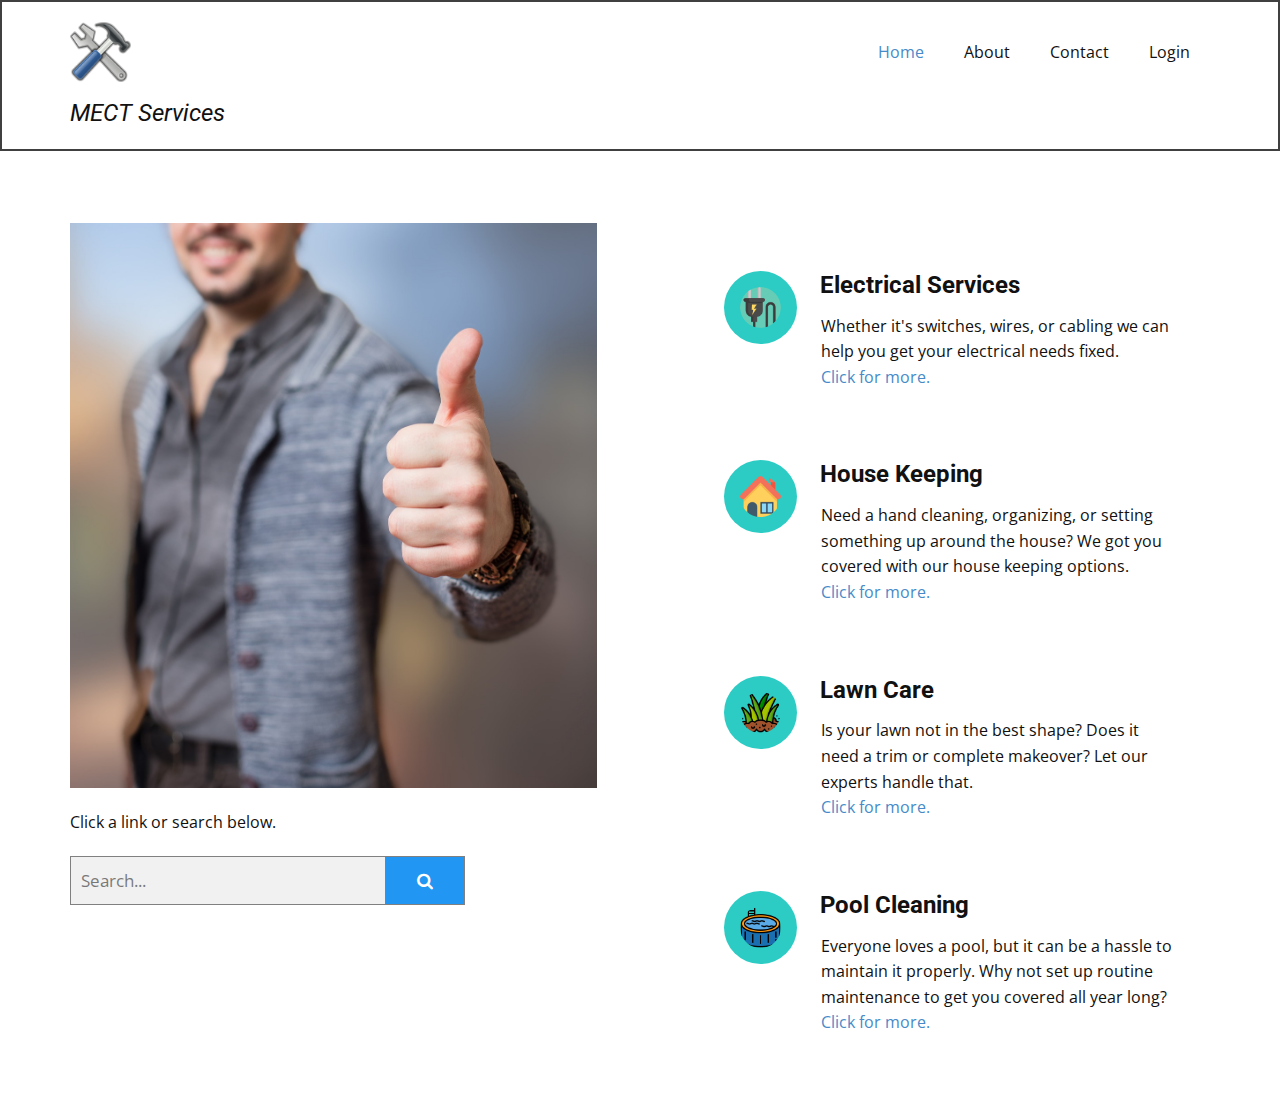
<file: index.html>
<!DOCTYPE html>
<html style="font-size: 16px;">
  <head>
    <meta name="viewport" content="width=device-width, initial-scale=1.0">
    <meta charset="utf-8">
    <meta name="keywords" content="Welcome!">
    <meta name="description" content="">
    <meta name="page_type" content="np-template-header-footer-from-plugin">
    <title>Home</title>
    <link rel="stylesheet" href="nicepage.css" media="screen">
<link rel="stylesheet" href="Home.css" media="screen">
    <script class="u-script" type="text/javascript" src="jquery.js" defer=""></script>
    <script class="u-script" type="text/javascript" src="nicepage.js" defer=""></script>
    <meta name="generator" content="Nicepage 4.9.5, nicepage.com">
    <link id="u-theme-google-font" rel="stylesheet" href="https://fonts.googleapis.com/css?family=Roboto:100,100i,300,300i,400,400i,500,500i,700,700i,900,900i|Open+Sans:300,300i,400,400i,500,500i,600,600i,700,700i,800,800i">
    
    <script type="application/ld+json">{
    "@context": "http://schema.org",
    "@type": "Organization",
    "name": "CIT480",
    "logo": "images/gf6741d37663adc3b689c0c3ff5d0bb6c293ca9aa49fe759f99f5abe26c1b3bb60f3afe56ab147d270ecf63bf10e13e17_1280.png"
}</script>
    <meta name="theme-color" content="#478ac9">
    <meta property="og:title" content="Home">
    <meta property="og:type" content="website">
  </head>
  <body class="u-body u-xl-mode"><header class="u-border-2 u-border-grey-75 u-clearfix u-header" id="sec-ef5a" data-animation-name="" data-animation-duration="0" data-animation-delay="0" data-animation-direction=""><div class="u-clearfix u-sheet u-sheet-1">
        <a href="Home.html" class="u-image u-logo u-image-1" data-image-width="1280" data-image-height="1219">
          <img src="images/gf6741d37663adc3b689c0c3ff5d0bb6c293ca9aa49fe759f99f5abe26c1b3bb60f3afe56ab147d270ecf63bf10e13e17_1280.png" class="u-logo-image u-logo-image-1">
        </a>
        <nav class="u-menu u-menu-dropdown u-offcanvas u-menu-1">
          <div class="menu-collapse" style="font-size: 1rem; letter-spacing: 0px;">
            <a class="u-button-style u-custom-left-right-menu-spacing u-custom-padding-bottom u-custom-top-bottom-menu-spacing u-nav-link u-text-active-palette-1-base u-text-hover-palette-2-base" href="#">
              <svg class="u-svg-link" viewBox="0 0 24 24"><use xmlns:xlink="http://www.w3.org/1999/xlink" xlink:href="#menu-hamburger"></use></svg>
              <svg class="u-svg-content" version="1.1" id="menu-hamburger" viewBox="0 0 16 16" x="0px" y="0px" xmlns:xlink="http://www.w3.org/1999/xlink" xmlns="http://www.w3.org/2000/svg"><g><rect y="1" width="16" height="2"></rect><rect y="7" width="16" height="2"></rect><rect y="13" width="16" height="2"></rect>
</g></svg>
            </a>
          </div>
          <div class="u-nav-container">
            <ul class="u-nav u-unstyled u-nav-1"><li class="u-nav-item"><a class="u-button-style u-nav-link u-text-active-palette-1-base u-text-hover-palette-2-base" href="Home.html" style="padding: 10px 20px;">Home</a>
</li><li class="u-nav-item"><a class="u-button-style u-nav-link u-text-active-palette-1-base u-text-hover-palette-2-base" href="About.html" style="padding: 10px 20px;">About</a>
</li><li class="u-nav-item"><a class="u-button-style u-nav-link u-text-active-palette-1-base u-text-hover-palette-2-base" href="Contact.html" style="padding: 10px 20px;">Contact</a>
</li><li class="u-nav-item"><a class="u-button-style u-nav-link u-text-active-palette-1-base u-text-hover-palette-2-base" href="Login.html" style="padding: 10px 20px;">Login</a>
</li></ul>
          </div>
          <div class="u-nav-container-collapse">
            <div class="u-black u-container-style u-inner-container-layout u-opacity u-opacity-95 u-sidenav">
              <div class="u-inner-container-layout u-sidenav-overflow">
                <div class="u-menu-close"></div>
                <ul class="u-align-center u-nav u-popupmenu-items u-unstyled u-nav-2"><li class="u-nav-item"><a class="u-button-style u-nav-link" href="Home.html">Home</a>
</li><li class="u-nav-item"><a class="u-button-style u-nav-link" href="About.html">About</a>
</li><li class="u-nav-item"><a class="u-button-style u-nav-link" href="Contact.html">Contact</a>
</li><li class="u-nav-item"><a class="u-button-style u-nav-link" href="Login.html">Login</a>
</li></ul>
              </div>
            </div>
            <div class="u-black u-menu-overlay u-opacity u-opacity-70"></div>
          </div>
        </nav>
        <h3 class="u-headline u-text u-text-default u-text-1">
          <a>
            <span style="font-size: 1.5rem; font-style: italic;">MECT Services</span>
            <br>
          </a>
        </h3>
      </div></header>
    <section class="u-clearfix u-section-1" id="carousel_4717">
      <div class="u-clearfix u-sheet u-valign-middle-md u-valign-middle-xs u-sheet-1">
        <div class="u-container-style u-expanded-width-md u-expanded-width-sm u-expanded-width-xs u-group u-shape-rectangle u-group-1">
          <div class="u-container-layout u-valign-middle-lg u-container-layout-1">
            <img src="images/355b75f46ca74733a6b4c23750a119d9258ed7a7bc872e962af36458a34d2ee8125e5440ad93c03fc29f2956ac12c1b09e7bc61156bfa3c657b259_1280.jpg" alt="" class="u-expanded-width u-image u-image-contain u-image-default u-image-1" data-image-width="1195" data-image-height="1280">
            <p>Click a link or search below.
                <link rel="stylesheet" href="https://cdnjs.cloudflare.com/ajax/libs/font-awesome/4.7.0/css/font-awesome.min.css">
                <form class="example" action="action_page.php">
                    <input type="text" placeholder="Search..." name="search"><button type="submit"><i class="fa fa-search"></i></button>
                </form>
            </p>
          </div>
        </div>
        <div class="u-expanded-width-md u-expanded-width-sm u-expanded-width-xs u-list u-list-1">
          <div class="u-repeater u-repeater-1">
            <div class="u-container-style u-list-item u-repeater-item">
              <div class="u-container-layout u-similar-container u-container-layout-2"><span class="u-file-icon u-icon u-icon-circle u-palette-4-base u-spacing-16 u-icon-1"><img src="images/1169136.png" alt=""></span>
                <h4 class="u-text u-text-2">Electrical Services</h4>
                <p class="u-text u-text-3">Whether it's switches, wires, or cabling we can help you get your electrical needs fixed.<br><a href="Appointment.html"> Click for more.</a></p>
              </div>
            </div>
            <div class="u-container-style u-list-item u-repeater-item">
              <div class="u-container-layout u-similar-container u-container-layout-3"><span class="u-file-icon u-icon u-icon-circle u-palette-4-base u-spacing-16 u-icon-2"><img src="images/609803.png" alt=""></span>
                <h4 class="u-text u-text-4">House Keeping</h4>
                <p class="u-text u-text-5">Need a hand cleaning, organizing, or setting something up around the house? We got you covered with our house keeping options.<br><a href="Appointment.html"> Click for more.</a></p>
              </div>
            </div>
            <div class="u-container-style u-list-item u-repeater-item">
              <div class="u-container-layout u-similar-container u-container-layout-4"><span class="u-file-icon u-icon u-icon-circle u-palette-4-base u-spacing-16 u-icon-3"><img src="images/2719913.png" alt=""></span>
                <h4 class="u-text u-text-6">Lawn Care</h4>
                <p class="u-text u-text-7">Is your lawn not in the best shape? Does it need a trim or complete makeover? Let our experts handle that.<br><a href="Appointment.html"> Click for more.</a></p>
              </div>
            </div>
            <div class="u-container-style u-list-item u-repeater-item">
              <div class="u-container-layout u-similar-container u-container-layout-5"><span class="u-file-icon u-icon u-icon-circle u-palette-4-base u-spacing-16 u-icon-4"><img src="images/3030194.png" alt=""></span>
                <h4 class="u-text u-text-8">Pool Cleaning</h4>
                <p class="u-text u-text-9">Everyone loves a pool, but it can be a hassle to maintain it properly. Why not set up routine maintenance to get you covered all year long?<br><a href="Appointment.html"> Click for more.</a></p>
              </div>
            </div>
          </div>
        </div>
      </div>
    </section>
  </body>
</html>
</file>
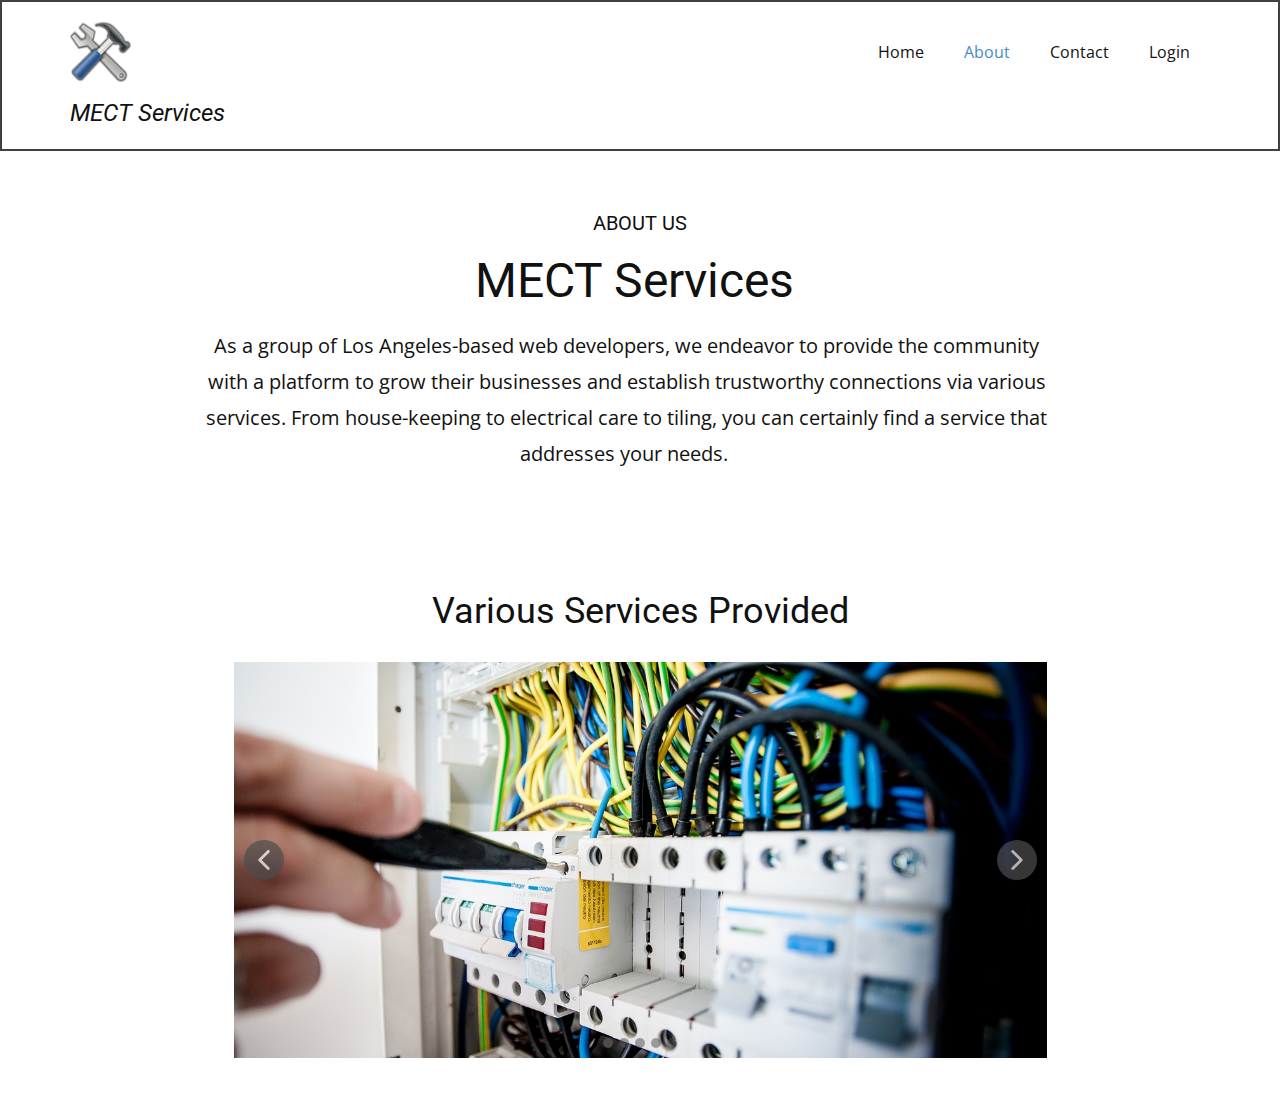
<file: About.html>
<!DOCTYPE html>
 <html style="font-size: 16px;">
   <head>
     <meta name="viewport" content="width=device-width, initial-scale=1.0">
     <meta charset="utf-8">
     <meta name="keywords" content="">
     <meta name="description" content="">
     <meta name="page_type" content="np-template-header-footer-from-plugin">
     <title>About</title>
     <link rel="stylesheet" href="nicepage.css" media="screen">
 <link rel="stylesheet" href="About.css" media="screen">
     <script class="u-script" type="text/javascript" src="jquery.js" defer=""></script>
     <script class="u-script" type="text/javascript" src="nicepage.js" defer=""></script>
     <meta name="generator" content="Nicepage 4.1.0, nicepage.com">
     <link id="u-theme-google-font" rel="stylesheet" href="https://fonts.googleapis.com/css?family=Roboto:100,100i,300,300i,400,400i,500,500i,700,700i,900,900i|Open+Sans:300,300i,400,400i,600,600i,700,700i,800,800i">

     <script type="application/ld+json">{
 		"@context": "http://schema.org",
 		"@type": "Organization",
 		"name": "CIT480",
 		"logo": "images/gf6741d37663adc3b689c0c3ff5d0bb6c293ca9aa49fe759f99f5abe26c1b3bb60f3afe56ab147d270ecf63bf10e13e17_1280.png"
 }</script>
     <meta name="theme-color" content="#478ac9">
     <meta property="og:title" content="About">
     <meta property="og:type" content="website">
   </head>
   <body class="u-body u-xl-mode"><header class="u-border-2 u-border-grey-75 u-clearfix u-header" id="sec-ef5a" data-animation-name="" data-animation-duration="0" data-animation-delay="0" data-animation-direction=""><div class="u-clearfix u-sheet u-sheet-1">
         <a href= "Home.html" class="u-image u-logo u-image-1" data-image-width="1280" data-image-height="1219">
           <img src="images/gf6741d37663adc3b689c0c3ff5d0bb6c293ca9aa49fe759f99f5abe26c1b3bb60f3afe56ab147d270ecf63bf10e13e17_1280.png" class="u-logo-image u-logo-image-1">
         </a>
         <nav class="u-menu u-menu-dropdown u-offcanvas u-menu-1">
           <div class="menu-collapse" style="font-size: 1rem; letter-spacing: 0px;">
             <a class="u-button-style u-custom-left-right-menu-spacing u-custom-padding-bottom u-custom-top-bottom-menu-spacing u-nav-link u-text-active-palette-1-base u-text-hover-palette-2-base" href="#">
               <svg><use xmlns:xlink="http://www.w3.org/1999/xlink" xlink:href="#menu-hamburger"></use></svg>
               <svg version="1.1" xmlns="http://www.w3.org/2000/svg" xmlns:xlink="http://www.w3.org/1999/xlink"><defs><symbol id="menu-hamburger" viewBox="0 0 16 16" style="width: 16px; height: 16px;"><rect y="1" width="16" height="2"></rect><rect y="7" width="16" height="2"></rect><rect y="13" width="16" height="2"></rect>
 </symbol>
 </defs></svg>
             </a>
           </div>
           <div class="u-nav-container">
             <ul class="u-nav u-unstyled u-nav-1"><li class="u-nav-item"><a class="u-button-style u-nav-link u-text-active-palette-1-base u-text-hover-palette-2-base" href="Home.html" style="padding: 10px 20px;">Home</a>
 </li><li class="u-nav-item"><a class="u-button-style u-nav-link u-text-active-palette-1-base u-text-hover-palette-2-base" href="About.html" style="padding: 10px 20px;">About</a>
 </li><li class="u-nav-item"><a class="u-button-style u-nav-link u-text-active-palette-1-base u-text-hover-palette-2-base" href="Contact.html" style="padding: 10px 20px;">Contact</a>
 </li><li class="u-nav-item"><a class="u-button-style u-nav-link u-text-active-palette-1-base u-text-hover-palette-2-base" href="Login.html" style="padding: 10px 20px;">Login</a>
 </li></ul>
           </div>
           <div class="u-nav-container-collapse">
             <div class="u-black u-container-style u-inner-container-layout u-opacity u-opacity-95 u-sidenav">
               <div class="u-inner-container-layout u-sidenav-overflow">
                 <div class="u-menu-close"></div>
                 <ul class="u-align-center u-nav u-popupmenu-items u-unstyled u-nav-2"><li class="u-nav-item"><a class="u-button-style u-nav-link" href="Home.html">Home</a>
 </li><li class="u-nav-item"><a class="u-button-style u-nav-link" href="About.html">About</a>
 </li><li class="u-nav-item"><a class="u-button-style u-nav-link" href="Contact.html">Contact</a>
 </li><li class="u-nav-item"><a class="u-button-style u-nav-link" href="Login.html">Login</a>
 </li></ul>
               </div>
             </div>
             <div class="u-black u-menu-overlay u-opacity u-opacity-70"></div>
           </div>
         </nav>
         <h3 class="u-headline u-text u-text-default u-text-1">
          <a>
            <span style="font-size: 1.5rem; font-style: italic;">MECT Services</span>
            <br>
          </a>
        </h3>
       </div></header> 


         <section class="u-align-center u-clearfix u-section-1" id="sec-648c">
           <div class="u-clearfix u-sheet u-sheet-1">
             <h5 class="u-text u-text-default u-text-1">ABOUT US</h5>
             <h1 class="u-text u-text-default u-text-2">MECT Services&nbsp;</h1>
             <p class="u-text u-text-3">As a group of Los Angeles-based web developers, we endeavor to provide the community with a platform to grow their businesses and establish trustworthy connections via various services. From house-keeping to electrical care to tiling, you can certainly find a service that addresses your needs.&nbsp;</p>
           </div>
         </section>
         <section class="u-align-center u-clearfix u-section-2" id="sec-68d1">
           <div class="u-clearfix u-sheet u-sheet-1">
             <h2 class="u-text u-text-default u-text-1">Various Services Provided</h2>
             <div class="pointer-event u-carousel u-expanded-width-xs u-gallery u-layout-carousel u-lightbox u-no-transition u-show-text-none u-gallery-1" data-interval="5000" data-u-ride="carousel" id="carousel-9387">
               <ol class="u-absolute-hcenter u-carousel-indicators u-carousel-indicators-1">
                 <li data-u-target="#carousel-9387" data-u-slide-to="0" class="u-active u-grey-70 u-shape-circle" style="width: 10px; height: 10px;"></li>
                 <li data-u-target="#carousel-9387" data-u-slide-to="1" class="u-grey-70 u-shape-circle" style="width: 10px; height: 10px;"></li>
                 <li data-u-target="#carousel-9387" data-u-slide-to="2" class="u-grey-70 u-shape-circle" style="width: 10px; height: 10px;"></li>
                 <li data-u-target="#carousel-9387" data-u-slide-to="3" class="u-grey-70 u-shape-circle" style="width: 10px; height: 10px;"></li>
                 <li data-u-target="#carousel-9387" data-u-slide-to="4" class="u-grey-70 u-shape-circle" style="width: 10px; height: 10px;"></li>
               </ol>
               <div class="u-carousel-inner u-gallery-inner" role="listbox">
                 <div class="u-active u-carousel-item u-gallery-item u-carousel-item-1">
                   <div class="u-back-slide" data-image-width="1280" data-image-height="852">
                     <img class="u-back-image u-expanded" src="images/f4dc1ef8a4b0b11686aec0308af50160bd94abd785000dbd7d6b4bf9b7652867f4975c5c2193464e180bc81c90058900ffc8eec047486b109c1695_1280.jpg">
                   </div>
                   <div class="u-over-slide u-over-slide-1">
                     <h3 class="u-gallery-heading"></h3>
                     <p class="u-gallery-text"></p>
                   </div>
                 </div>
                 <div class="u-carousel-item u-gallery-item u-carousel-item-2">
                   <div class="u-back-slide" data-image-width="1280" data-image-height="853">
                     <img class="u-back-image u-expanded" src="images/e28108f5a81e84d5c6257935f679d8c29b7ff49b987b0e762dc11292a024824dcacd643ac650b5729fb647aab9d3ae708fc444f63db0e7bd79a3e7_1280.jpg">
                   </div>
                   <div class="u-over-slide u-over-slide-2">
                     <h3 class="u-gallery-heading"></h3>
                     <p class="u-gallery-text"></p>
                   </div>
                 </div>
                 <div class="u-carousel-item u-gallery-item u-carousel-item-3" data-image-width="1280" data-image-height="853">
                   <div class="u-back-slide">
                     <img class="u-back-image u-expanded" src="images/9b20071ad873cadeae913ebf748a9fc783444a7e254deda18259a5cbc64dcbb2a13a5ff1211b56072800f1f033e5f6ec1e2717f8a8f8d4b502d142_1280.jpg">
                   </div>
                   <div class="u-over-slide u-over-slide-3">
                     <h3 class="u-gallery-heading"></h3>
                     <p class="u-gallery-text"></p>
                   </div>
                   <style data-mode="XL"></style>
                   <style data-mode="LG"></style>
                   <style data-mode="MD"></style>
                   <style data-mode="SM"></style>
                   <style data-mode="XS"></style>
                 </div>
                 <div class="u-carousel-item u-gallery-item u-carousel-item-4" data-image-width="1280" data-image-height="850">
                   <div class="u-back-slide">
                     <img class="u-back-image u-expanded" src="images/332b5957c536b0b49bb6630f5ca67658bd152af4406d1a9107c72e2d5628b676ae45ebdbb25af9867f8943fbd6d5bbd14bc15691bfe2d1eefc323c_1280.jpg">
                   </div>
                   <div class="u-over-slide u-over-slide-4">
                     <h3 class="u-gallery-heading"></h3>
                     <p class="u-gallery-text"></p>
                   </div>
                   <style data-mode="XL"></style>
                   <style data-mode="LG"></style>
                   <style data-mode="MD"></style>
                   <style data-mode="SM"></style>
                   <style data-mode="XS"></style>
                 </div>
                 <div class="u-carousel-item u-gallery-item u-carousel-item-5" data-image-width="1280" data-image-height="960">
                   <div class="u-back-slide">
                     <img class="u-back-image u-expanded" src="images/0dd4e62b75e0926bd903f40a9b151a4af7bba8ddf77b4af06bfa2c43b7595e18e18091e6244628eabfd8e69fa365eb62d146c78fba8cea0d15b90d_1280.jpg">
                   </div>
                   <div class="u-over-slide u-over-slide-5">
                     <h3 class="u-gallery-heading"></h3>
                     <p class="u-gallery-text"></p>
                   </div>
                   <style data-mode="XL"></style>
                   <style data-mode="LG"></style>
                   <style data-mode="MD"></style>
                   <style data-mode="SM"></style>
                   <style data-mode="XS"></style>
                 </div>
               </div>
               <a class="u-absolute-vcenter u-carousel-control u-carousel-control-prev u-grey-70 u-icon-circle u-opacity u-opacity-70 u-spacing-10 u-text-white u-carousel-control-1" href="#carousel-9387" role="button" data-u-slide="prev">
                 <span aria-hidden="true">
                   <svg viewBox="0 0 451.847 451.847"><path d="M97.141,225.92c0-8.095,3.091-16.192,9.259-22.366L300.689,9.27c12.359-12.359,32.397-12.359,44.751,0
     c12.354,12.354,12.354,32.388,0,44.748L173.525,225.92l171.903,171.909c12.354,12.354,12.354,32.391,0,44.744
     c-12.354,12.365-32.386,12.365-44.745,0l-194.29-194.281C100.226,242.115,97.141,234.018,97.141,225.92z"></path></svg>
                 </span>
                 <span class="sr-only">
                   <svg viewBox="0 0 451.847 451.847"><path d="M97.141,225.92c0-8.095,3.091-16.192,9.259-22.366L300.689,9.27c12.359-12.359,32.397-12.359,44.751,0
     c12.354,12.354,12.354,32.388,0,44.748L173.525,225.92l171.903,171.909c12.354,12.354,12.354,32.391,0,44.744
     c-12.354,12.365-32.386,12.365-44.745,0l-194.29-194.281C100.226,242.115,97.141,234.018,97.141,225.92z"></path></svg>
                 </span>
               </a>
               <a class="u-absolute-vcenter u-carousel-control u-carousel-control-next u-grey-70 u-icon-circle u-opacity u-opacity-70 u-spacing-10 u-text-white u-carousel-control-2" href="#carousel-9387" role="button" data-u-slide="next">
                 <span aria-hidden="true">
                   <svg viewBox="0 0 451.846 451.847"><path d="M345.441,248.292L151.154,442.573c-12.359,12.365-32.397,12.365-44.75,0c-12.354-12.354-12.354-32.391,0-44.744
     L278.318,225.92L106.409,54.017c-12.354-12.359-12.354-32.394,0-44.748c12.354-12.359,32.391-12.359,44.75,0l194.287,194.284
     c6.177,6.18,9.262,14.271,9.262,22.366C354.708,234.018,351.617,242.115,345.441,248.292z"></path></svg>
                 </span>
                 <span class="sr-only">
                   <svg viewBox="0 0 451.846 451.847"><path d="M345.441,248.292L151.154,442.573c-12.359,12.365-32.397,12.365-44.75,0c-12.354-12.354-12.354-32.391,0-44.744
     L278.318,225.92L106.409,54.017c-12.354-12.359-12.354-32.394,0-44.748c12.354-12.359,32.391-12.359,44.75,0l194.287,194.284
     c6.177,6.18,9.262,14.271,9.262,22.366C354.708,234.018,351.617,242.115,345.441,248.292z"></path></svg>
                 </span>
               </a>
             </div>
           </div>
         </section>
   </body>
 </html>
</file>
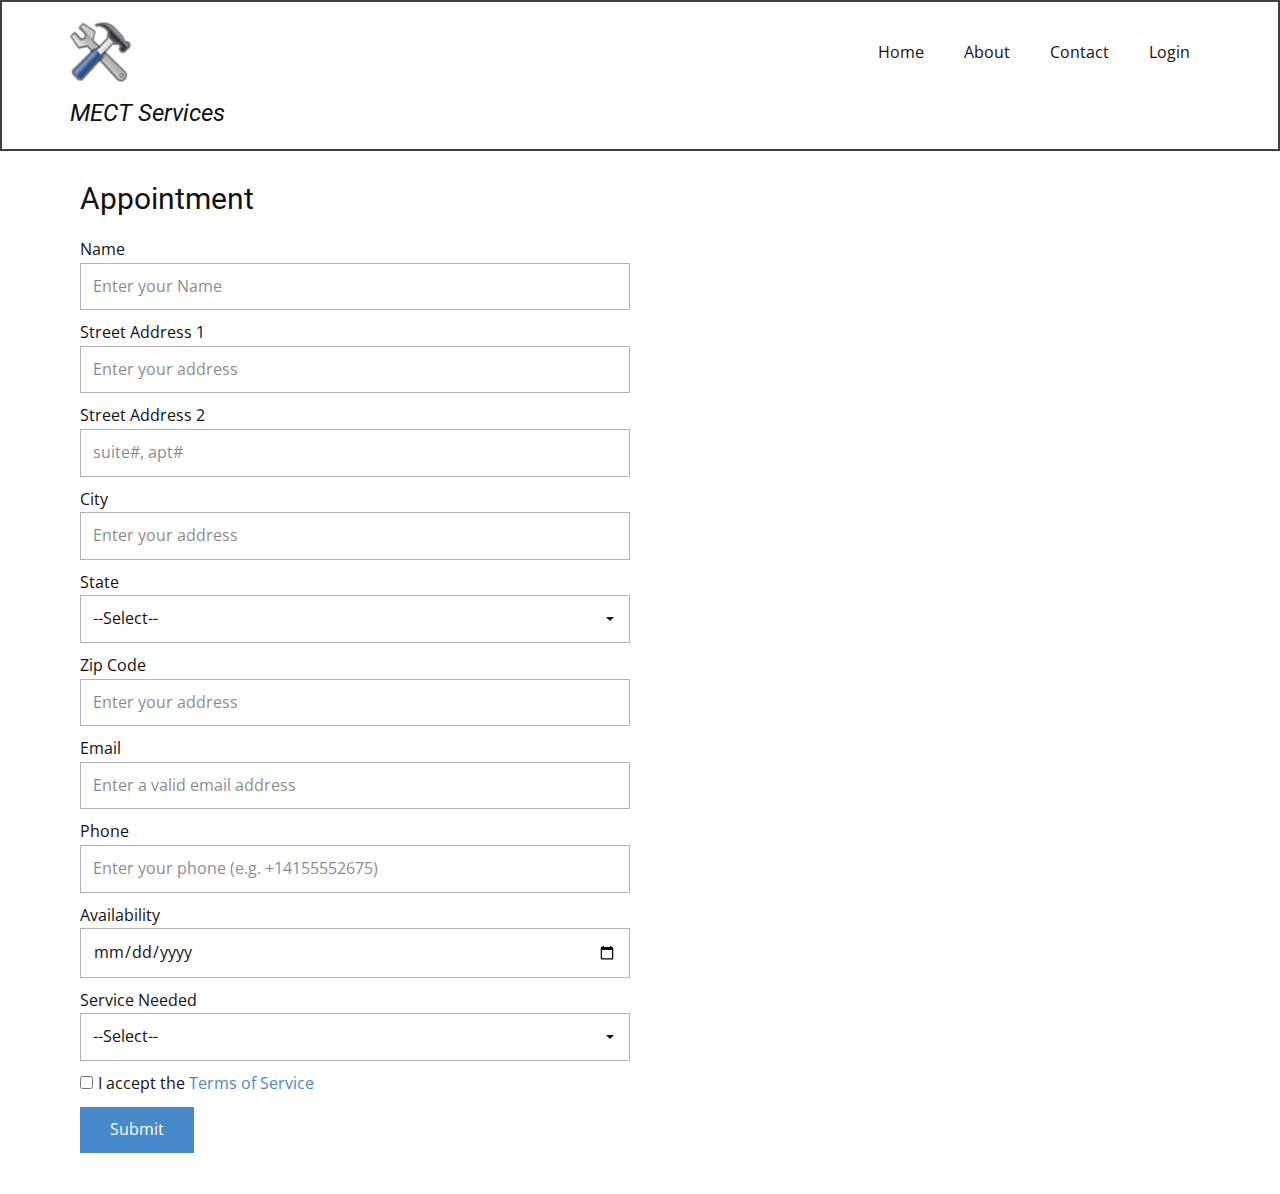
<file: Appointment.html>
<!DOCTYPE html>
 <html style="font-size: 16px;">
   <head>
     <meta name="viewport" content="width=device-width, initial-scale=1.0">
     <meta charset="utf-8">
     <meta name="keywords" content="">
     <meta name="description" content="">
     <meta name="page_type" content="np-template-header-footer-from-plugin">
     <title>Appointment</title>
     <link rel="stylesheet" href="nicepage.css" media="screen">
 <link rel="stylesheet" href="Appointment.css" media="screen">
     <script class="u-script" type="text/javascript" src="jquery.js" defer=""></script>
     <script class="u-script" type="text/javascript" src="nicepage.js" defer=""></script>
     <meta name="generator" content="Nicepage 4.4.3, nicepage.com">
     <link id="u-theme-google-font" rel="stylesheet" href="https://fonts.googleapis.com/css?family=Roboto:100,100i,300,300i,400,400i,500,500i,700,700i,900,900i|Open+Sans:300,300i,400,400i,600,600i,700,700i,800,800i">


     <script type="application/ld+json">{
 		"@context": "http://schema.org",
 		"@type": "Organization",
 		"name": "Site1",
 		"logo": "images/gf6741d37663adc3b689c0c3ff5d0bb6c293ca9aa49fe759f99f5abe26c1b3bb60f3afe56ab147d270ecf63bf10e13e17_1280.png"
 }</script>
     <meta name="theme-color" content="#478ac9">
     <meta property="og:title" content="Appointment">
     <meta property="og:description" content="">
     <meta property="og:type" content="website">
   </head>
   <body class="u-body u-xl-mode"><header class="u-border-2 u-border-grey-75 u-clearfix u-header" id="sec-ef5a" data-animation-name="" data-animation-duration="0" data-animation-delay="0" data-animation-direction=""><div class="u-clearfix u-sheet u-sheet-1">
         <a href="Home.html" class="u-image u-logo u-image-1" data-image-width="1280" data-image-height="1218">
           <img src="images/gf6741d37663adc3b689c0c3ff5d0bb6c293ca9aa49fe759f99f5abe26c1b3bb60f3afe56ab147d270ecf63bf10e13e17_1280.png" class="u-logo-image u-logo-image-1">
         </a>
         <nav class="u-menu u-menu-dropdown u-offcanvas u-menu-1">
           <div class="menu-collapse" style="font-size: 1rem; letter-spacing: 0px;">
             <a class="u-button-style u-custom-left-right-menu-spacing u-custom-padding-bottom u-custom-top-bottom-menu-spacing u-nav-link u-text-active-palette-1-base u-text-hover-palette-2-base" href="#">
               <svg class="u-svg-link" viewBox="0 0 24 24"><use xmlns:xlink="http://www.w3.org/1999/xlink" xlink:href="#menu-hamburger"></use></svg>
               <svg class="u-svg-content" version="1.1" id="menu-hamburger" viewBox="0 0 16 16" x="0px" y="0px" xmlns:xlink="http://www.w3.org/1999/xlink" xmlns="http://www.w3.org/2000/svg"><g><rect y="1" width="16" height="2"></rect><rect y="7" width="16" height="2"></rect><rect y="13" width="16" height="2"></rect>
 </g></svg>
             </a>
           </div>
           <div class="u-nav-container">
            <ul class="u-nav u-unstyled u-nav-1"><li class="u-nav-item"><a class="u-button-style u-nav-link u-text-active-palette-1-base u-text-hover-palette-2-base" href="Home.html" style="padding: 10px 20px;">Home</a>
</li><li class="u-nav-item"><a class="u-button-style u-nav-link u-text-active-palette-1-base u-text-hover-palette-2-base" href="About.html" style="padding: 10px 20px;">About</a>
</li><li class="u-nav-item"><a class="u-button-style u-nav-link u-text-active-palette-1-base u-text-hover-palette-2-base" href="Contact.html" style="padding: 10px 20px;">Contact</a>
</li><li class="u-nav-item"><a class="u-button-style u-nav-link u-text-active-palette-1-base u-text-hover-palette-2-base" href="Login.html" style="padding: 10px 20px;">Login</a>
</li></ul>
          </div>
           <div class="u-nav-container-collapse">
             <div class="u-black u-container-style u-inner-container-layout u-opacity u-opacity-95 u-sidenav">
               <div class="u-inner-container-layout u-sidenav-overflow">
                 <div class="u-menu-close"></div>
                 <ul class="u-align-center u-nav u-popupmenu-items u-unstyled u-nav-2"><li class="u-nav-item"><a class="u-button-style u-nav-link" href="Home.html">Home</a>
</li><li class="u-nav-item"><a class="u-button-style u-nav-link" href="About.html">About</a>
</li><li class="u-nav-item"><a class="u-button-style u-nav-link" href="Contact.html">Contact</a>
</li><li class="u-nav-item"><a class="u-button-style u-nav-link" href="Login.html">Login</a>
</li></ul>
               </div>
             </div>
             <div class="u-black u-menu-overlay u-opacity u-opacity-70"></div>
           </div>
         </nav>
         <h3 class="u-headline u-text u-text-default u-text-1">
          <a>
            <span style="font-size: 1.5rem; font-style: italic;">MECT Services</span>
            <br>
          </a>
        </h3>
       </div></header>
     <section class="u-clearfix u-white u-section-1" id="sec-63c2">
       <div class="u-clearfix u-sheet u-sheet-1">
         <div class="u-align-left u-form u-form-1">
           <form action="#" method="POST" class="u-clearfix u-form-spacing-10 u-form-vertical u-inner-form" source="custom" name="form" style="padding: 10px;">
             <div class="u-form-group u-form-name u-label-top">
               <h3>Appointment</h3>
               <label for="name-e8a9" class="u-label">Name</label>
               <input type="text" placeholder="Enter your Name" id="name-e8a9" name="name" class="u-border-1 u-border-grey-30 u-input u-input-rectangle u-white u-input-1" required="">
             </div>
             <div class="u-form-address u-form-group u-label-top u-form-group-2">
               <label for="address-4f37" class="u-label">Street Address 1</label>
               <input type="text" placeholder="Enter your address" id="address-4f37" name="address" class="u-border-1 u-border-grey-30 u-input u-input-rectangle u-white u-input-2" required="">
             </div>
             <div class="u-form-address u-form-group u-label-top u-form-group-3">
               <label for="address-aea8" class="u-label">Street Address 2</label>
               <input type="text" placeholder="suite#, apt#" id="address-aea8" name="address-1" class="u-border-1 u-border-grey-30 u-input u-input-rectangle u-white u-input-3" required="">
             </div>
             <div class="u-form-address u-form-group u-label-top u-form-group-4">
               <label for="address-68d3" class="u-label">City</label>
               <input type="text" placeholder="Enter your address" id="address-68d3" name="address-2" class="u-border-1 u-border-grey-30 u-input u-input-rectangle u-white u-input-4" required="">
             </div>
             <div class="u-form-group u-form-select u-label-top u-form-group-5">
               <label for="select-70c2" class="u-label">State</label>
               <div class="u-form-select-wrapper">
                 <select id="select-70c2" name="select" class="u-border-1 u-border-grey-30 u-input u-input-rectangle u-white u-input-5" required="required">
                   <option value="--Select--">--Select--</option>
                   <option value="Alabama">Alabama</option>
                   <option value="Alaska">Alaska</option>
                   <option value="Arizona">Arizona</option>
                   <option value="Arkansas">Arkansas</option>
                   <option value="California">California</option>
                   <option value="Colorado">Colorado</option>
                   <option value="Connecticut">Connecticut</option>
                   <option value="Delaware">Delaware</option>
                   <option value="Florida">Florida</option>
                   <option value="Georgia">Georgia</option>
                   <option value="Hawaii">Hawaii</option>
                   <option value="Idaho">Idaho</option>
                   <option value="Illinois">Illinois</option>
                   <option value="Indiana">Indiana</option>
                   <option value="Iowa">Iowa</option>
                   <option value="Kansas">Kansas</option>
                   <option value="Kentucky">Kentucky</option>
                   <option value="Louisiana">Louisiana</option>
                   <option value="Maine">Maine</option>
                   <option value="Maryland">Maryland</option>
                   <option value="Massachusetts">Massachusetts</option>
                   <option value="Michigan">Michigan</option>
                   <option value="Minnesota">Minnesota</option>
                   <option value="Mississippi">Mississippi</option>
                   <option value="Missouri">Missouri</option>
                   <option value="Montana">Montana</option>
                   <option value="Nebraska">Nebraska</option>
                   <option value="Nevada">Nevada</option>
                   <option value="New Hampshire">New Hampshire</option>
                   <option value="New Jersey">New Jersey</option>
                   <option value="New Mexico">New Mexico</option>
                   <option value="New York">New York</option>
                   <option value="North Carolina">North Carolina</option>
                   <option value="North Dakota">North Dakota</option>
                   <option value="Ohio">Ohio</option>
                   <option value="Oklahoma">Oklahoma</option>
                   <option value="Oregon">Oregon</option>
                   <option value="Pennsylvania">Pennsylvania</option>
                   <option value="Rhode Island">Rhode Island</option>
                   <option value="South Carolina">South Carolina</option>
                   <option value="South Dakota">South Dakota</option>
                   <option value="Tennessee">Tennessee</option>
                   <option value="Texas">Texas</option>
                   <option value="Utah">Utah</option>
                   <option value="Vermont">Vermont</option>
                   <option value="Virginia">Virginia</option>
                   <option value="Washington">Washington</option>
                   <option value="West Virginia">West Virginia</option>
                   <option value="Wisconsin">Wisconsin</option>
                   <option value="Wyoming">Wyoming</option>
                 </select>
                 <svg xmlns="http://www.w3.org/2000/svg" width="14" height="12" version="1" class="u-caret"><path fill="currentColor" d="M4 8L0 4h8z"></path></svg>
               </div>
             </div>
             <div class="u-form-address u-form-group u-label-top u-form-group-6">
               <label for="address-eb04" class="u-label">Zip Code</label>
               <input type="text" placeholder="Enter your address" id="address-eb04" name="address-4" class="u-border-1 u-border-grey-30 u-input u-input-rectangle u-white u-input-6" required="">
             </div>
             <div class="u-form-email u-form-group u-label-top">
               <label for="email-e8a9" class="u-label">Email</label>
               <input type="email" placeholder="Enter a valid email address" id="email-e8a9" name="email" class="u-border-1 u-border-grey-30 u-input u-input-rectangle u-white u-input-7" required="">
             </div>
             <div class="u-form-group u-form-phone u-label-top u-form-group-8">
               <label for="phone-b4b9" class="u-label">Phone</label>
               <input type="tel" pattern="\+?\d{0,3}[\s\(\-]?([0-9]{2,3})[\s\)\-]?([\s\-]?)([0-9]{3})[\s\-]?([0-9]{2})[\s\-]?([0-9]{2})" placeholder="Enter your phone (e.g. +14155552675)" id="phone-b4b9" name="phone" class="u-border-1 u-border-grey-30 u-input u-input-rectangle u-white u-input-8" required="">
             </div>
             <div class="u-form-date u-form-group u-label-top u-form-group-9">
               <label for="date-a763" class="u-label">Availability</label>
               <input type="date" placeholder="MM/DD/YYYY" id="date-a763" name="date" class="u-border-1 u-border-grey-30 u-input u-input-rectangle u-white u-input-9" required="required">
             </div>
             <div class="u-form-group u-form-select u-label-top u-form-group-10">
               <label for="select-39ee" class="u-label">Service Needed </label>
               <div class="u-form-select-wrapper">
                 <select id="select-39ee" name="select-1" class="u-border-1 u-border-grey-30 u-input u-input-rectangle u-white u-input-10" required="required">
                   <option value="--Select--">--Select--</option>
                   <option value="House Keeping">House Keeping</option>
                   <option value="Electrical Service">Electrical Service</option>
                   <option value="Pool Cleaning">Pool Cleaning</option>
                   <option value="Lawn Care">Lawn Care</option>
                   <option value="Handyman">Handyman</option>
                   <option value="Plumbing">Plumbing</option>
                   <option value="Remodeling">Remodeling</option>
                 </select>
                 <svg xmlns="http://www.w3.org/2000/svg" width="14" height="12" version="1" class="u-caret"><path fill="currentColor" d="M4 8L0 4h8z"></path></svg>
               </div>
             </div>
             <div class="u-form-agree u-form-group u-label-top u-form-group-11">
               <input type="checkbox" id="agree-227a" name="agree" class="u-agree-checkbox" required="">
               <label for="agree-227a" class="u-label">I accept the <a href="Terms.html">Terms of Service</a>
               </label>
             </div>
             <div class="u-align-left u-form-group u-form-submit u-label-top">
               <input type="submit" value="submit" class="u-form-control-hidden">
               <a href="#" class="u-btn u-btn-submit u-button-style">Submit</a>
             </div>
             <div class="u-form-send-message u-form-send-success">Thank you! We will email with the information for your service needs.  </div>
             <div class="u-form-send-error u-form-send-message"> Please fill out the missing information to proceed.  </div>
             <input type="hidden" value="" name="recaptchaResponse">
           </form>
         </div>
       </div>
     </section>
     <style class="u-overlap-style">.u-overlap:not(.u-sticky-scroll) .u-header {
 background-color: #ffffff !important
 }</style>
   </body>
 </html>
</file>
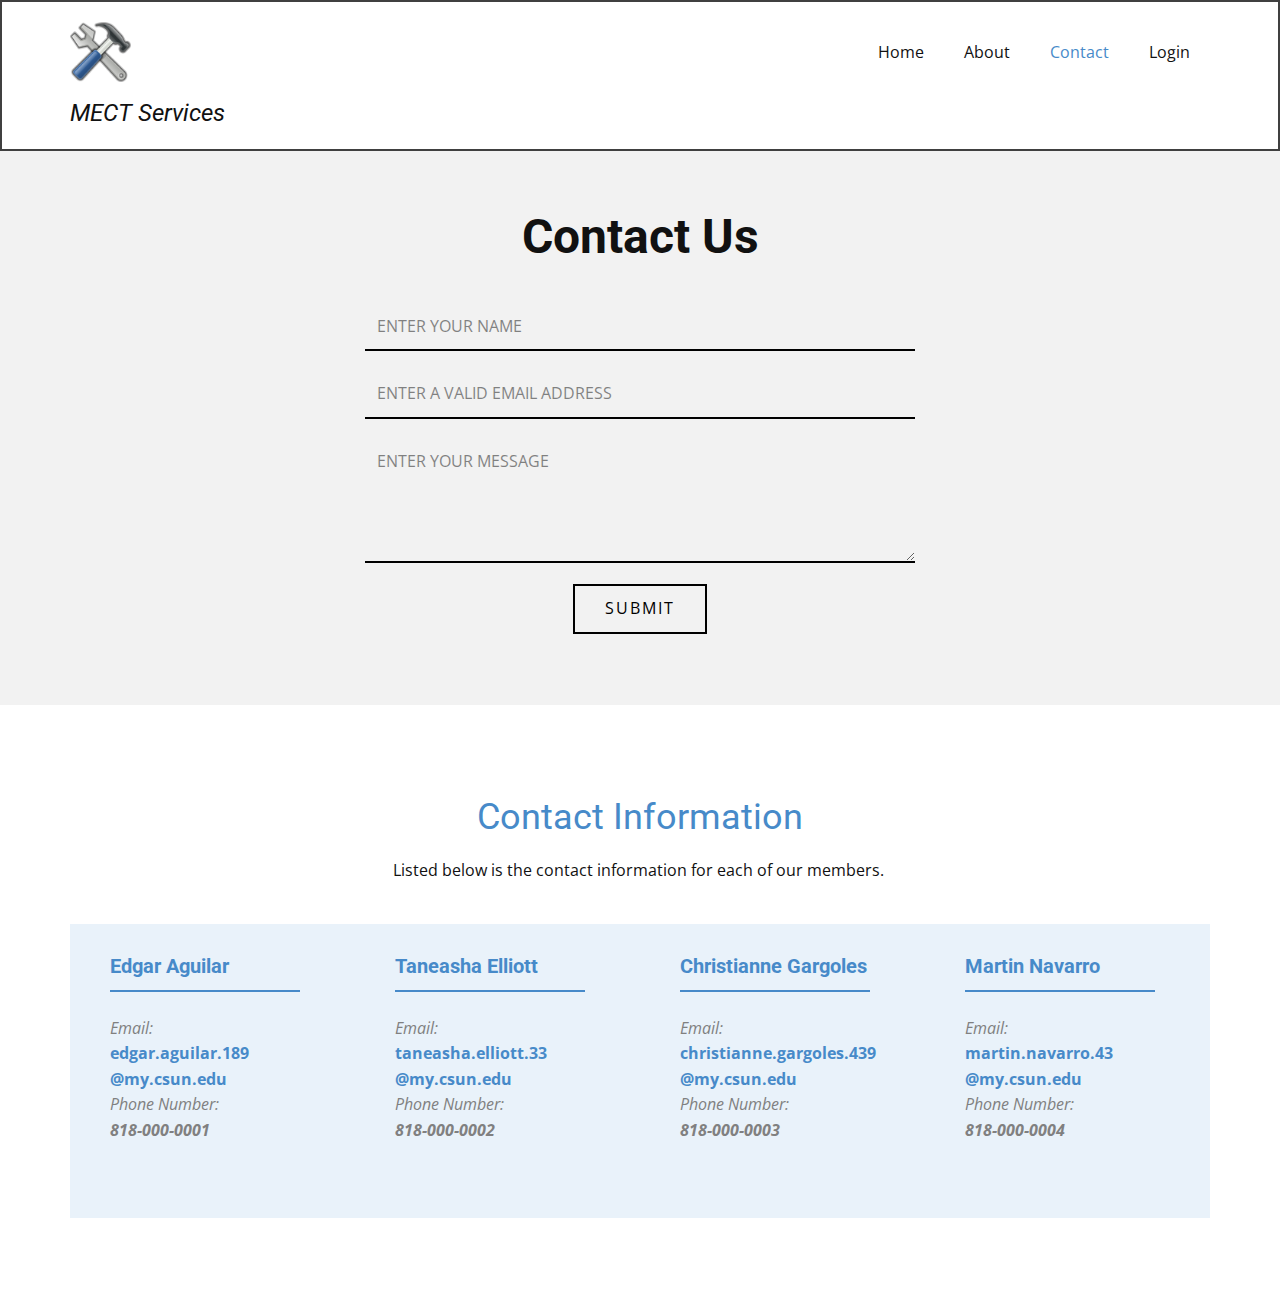
<file: Contact.html>
<!DOCTYPE html>
<html style="font-size: 16px;">
  <head>
    <meta name="viewport" content="width=device-width, initial-scale=1.0">
    <meta charset="utf-8">
    <meta name="keywords" content="">
    <meta name="description" content="">
    <meta name="page_type" content="np-template-header-footer-from-plugin">
    <title>Contact</title>
    <link rel="stylesheet" href="nicepage.css" media="screen">
<link rel="stylesheet" href="Contact.css" media="screen">
    <script class="u-script" type="text/javascript" src="jquery.js" defer=""></script>
    <script class="u-script" type="text/javascript" src="nicepage.js" defer=""></script>
    <meta name="generator" content="Nicepage 4.1.0, nicepage.com">
    <link id="u-theme-google-font" rel="stylesheet" href="https://fonts.googleapis.com/css?family=Roboto:100,100i,300,300i,400,400i,500,500i,700,700i,900,900i|Open+Sans:300,300i,400,400i,600,600i,700,700i,800,800i">
    
    <script type="application/ld+json">{
		"@context": "http://schema.org",
		"@type": "Organization",
		"name": "CIT480",
		"logo": "images/gf6741d37663adc3b689c0c3ff5d0bb6c293ca9aa49fe759f99f5abe26c1b3bb60f3afe56ab147d270ecf63bf10e13e17_1280.png"
}</script>
    <meta name="theme-color" content="#478ac9">
    <meta property="og:title" content="Contact">
    <meta property="og:type" content="website">
  </head>
  <body class="u-body u-xl-mode"><header class="u-border-2 u-border-grey-75 u-clearfix u-header" id="sec-ef5a" data-animation-name="" data-animation-duration="0" data-animation-delay="0" data-animation-direction=""><div class="u-clearfix u-sheet u-sheet-1">
        <a href= "Home.html" class="u-image u-logo u-image-1" data-image-width="1280" data-image-height="1219">
          <img src="images/gf6741d37663adc3b689c0c3ff5d0bb6c293ca9aa49fe759f99f5abe26c1b3bb60f3afe56ab147d270ecf63bf10e13e17_1280.png" class="u-logo-image u-logo-image-1">
        </a>
        <nav class="u-menu u-menu-dropdown u-offcanvas u-menu-1">
          <div class="menu-collapse" style="font-size: 1rem; letter-spacing: 0px;">
            <a class="u-button-style u-custom-left-right-menu-spacing u-custom-padding-bottom u-custom-top-bottom-menu-spacing u-nav-link u-text-active-palette-1-base u-text-hover-palette-2-base" href="#">
              <svg><use xmlns:xlink="http://www.w3.org/1999/xlink" xlink:href="#menu-hamburger"></use></svg>
              <svg version="1.1" xmlns="http://www.w3.org/2000/svg" xmlns:xlink="http://www.w3.org/1999/xlink"><defs><symbol id="menu-hamburger" viewBox="0 0 16 16" style="width: 16px; height: 16px;"><rect y="1" width="16" height="2"></rect><rect y="7" width="16" height="2"></rect><rect y="13" width="16" height="2"></rect>
</symbol>
</defs></svg>
            </a>
          </div>
          <div class="u-nav-container">
            <ul class="u-nav u-unstyled u-nav-1"><li class="u-nav-item"><a class="u-button-style u-nav-link u-text-active-palette-1-base u-text-hover-palette-2-base" href="Home.html" style="padding: 10px 20px;">Home</a>
</li><li class="u-nav-item"><a class="u-button-style u-nav-link u-text-active-palette-1-base u-text-hover-palette-2-base" href="About.html" style="padding: 10px 20px;">About</a>
</li><li class="u-nav-item"><a class="u-button-style u-nav-link u-text-active-palette-1-base u-text-hover-palette-2-base" href="Contact.html" style="padding: 10px 20px;">Contact</a>
</li><li class="u-nav-item"><a class="u-button-style u-nav-link u-text-active-palette-1-base u-text-hover-palette-2-base" href="Login.html" style="padding: 10px 20px;">Login</a>
</li></ul>
          </div>
          <div class="u-nav-container-collapse">
            <div class="u-black u-container-style u-inner-container-layout u-opacity u-opacity-95 u-sidenav">
              <div class="u-inner-container-layout u-sidenav-overflow">
                <div class="u-menu-close"></div>
                <ul class="u-align-center u-nav u-popupmenu-items u-unstyled u-nav-2"><li class="u-nav-item"><a class="u-button-style u-nav-link" href="Home.html">Home</a>
</li><li class="u-nav-item"><a class="u-button-style u-nav-link" href="About.html">About</a>
</li><li class="u-nav-item"><a class="u-button-style u-nav-link" href="Contact.html">Contact</a>
</li><li class="u-nav-item"><a class="u-button-style u-nav-link" href="Login.html">Login</a>
</li></ul>
              </div>
            </div>
            <div class="u-black u-menu-overlay u-opacity u-opacity-70"></div>
          </div>
        </nav>
        <h3 class="u-headline u-text u-text-default u-text-1">
          <a>
            <span style="font-size: 1.5rem; font-style: italic;">MECT Services</span>
            <br>
          </a>
        </h3>
      </div></header> 
    
      <meta name="theme-color" content="#1b46ec">
      <meta property="og:title" content="Home">
      <meta property="og:type" content="website">
    </head>
    <body class="u-body">
      <section class="u-align-center u-clearfix u-grey-5 u-section-1" id="sec-6895">
        <div class="u-clearfix u-sheet u-valign-middle u-sheet-1">
          <h1 class="u-text u-text-default u-text-1">Contact Us</h1>
          <div class="u-form u-form-1">
            <form action="#" method="POST" class="u-clearfix u-form-spacing-20 u-form-vertical u-inner-form" style="padding: 10px" source="custom" name="form">
              <div class="u-form-group u-form-name">
                <label for="name-3b9a" class="u-form-control-hidden u-label">Name</label>
                <input type="text" placeholder="Enter your Name" id="name-3b9a" name="name" class="u-border-2 u-border-black u-border-no-left u-border-no-right u-border-no-top u-input u-input-rectangle u-input-1" required="">
              </div>
              <div class="u-form-email u-form-group">
                <label for="email-3b9a" class="u-form-control-hidden u-label">Email</label>
                <input type="email" placeholder="Enter a valid email address" id="email-3b9a" name="email" class="u-border-2 u-border-black u-border-no-left u-border-no-right u-border-no-top u-input u-input-rectangle u-input-2" required="">
              </div>
              <div class="u-form-group u-form-message">
                <label for="message-3b9a" class="u-form-control-hidden u-label">Message</label>
                <textarea placeholder="Enter your message" rows="4" cols="50" id="message-3b9a" name="message" class="u-border-2 u-border-black u-border-no-left u-border-no-right u-border-no-top u-input u-input-rectangle u-input-3" required=""></textarea>
              </div>
              <div class="u-align-center u-form-group u-form-submit">
                <a href="#" class="u-border-2 u-border-black u-btn u-btn-rectangle u-btn-submit u-button-style u-none u-btn-1">Submit</a>
                <input type="submit" value="submit" class="u-form-control-hidden">
              </div>
              <div class="u-form-send-message u-form-send-success"> Thank you! Your message has been sent. </div>
              <div class="u-form-send-error u-form-send-message"> Unable to send your message. Please fix errors then try again. </div>
              <input type="hidden" value="" name="recaptchaResponse">
            </form>
          </div>
        </div>
      </section>
      <section class="u-align-center u-clearfix u-section-2" id="carousel_9f89">
        <div class="u-clearfix u-sheet u-valign-middle u-sheet-1">
          <h2 class="u-text u-text-default u-text-palette-1-base u-text-1">Contact Information</h2>
          <p class="u-text u-text-2">Listed below is the contact information for each of our members.&nbsp;</p>
          <div class="u-expanded-width u-list u-list-1">
            <div class="u-repeater u-repeater-1">
              <div class="u-align-left u-container-style u-list-item u-palette-1-light-3 u-repeater-item u-list-item-1">
                <div class="u-container-layout u-similar-container u-valign-top u-container-layout-1">
                  <h4 class="u-text u-text-default u-text-palette-1-base u-text-3">Edgar Aguilar</h4>
                  <div class="u-border-2 u-border-palette-1-base u-line u-line-horizontal u-line-1"></div>
                  <p class="u-text u-text-grey-50 u-text-4">Email:<b>
                      <br>
                      <a href="mailto:edgar.aguilar.189@my.csun.edu" class="u-active-none u-border-none u-btn u-button-link u-button-style u-hover-none u-none u-text-palette-1-base u-btn-1">edgar.aguilar.189<br>@my.csun.edu
                      </a>
                      <br></b>Phone Number:<b>
                      <br>818-000-0001</b>
                  </p>
                </div>
              </div>
              <div class="u-align-left u-container-style u-list-item u-palette-1-light-3 u-repeater-item u-list-item-2">
                <div class="u-container-layout u-similar-container u-valign-top u-container-layout-2">
                  <h4 class="u-text u-text-default u-text-palette-1-base u-text-5">Taneasha Elliott</h4>
                  <div class="u-border-2 u-border-palette-1-base u-line u-line-horizontal u-line-2"></div>
                  <p class="u-text u-text-grey-50 u-text-6"> Email:<b>
                      <br>
                      <a href="mailto:taneasha.elliot.33@my.csun.edu" class="u-active-none u-border-none u-btn u-button-style u-hover-none u-none u-text-palette-1-base u-btn-2"><b>taneasha.elliott.33<br>@my.csun.edu<br></b>
                      </a>
                      <br></b>Phone Number:<b>
                      <br>818-000-0002</b>
                  </p>
                </div>
              </div>
              <div class="u-align-left u-container-style u-list-item u-palette-1-light-3 u-repeater-item u-list-item-3">
                <div class="u-container-layout u-similar-container u-valign-top u-container-layout-3">
                  <h4 class="u-text u-text-default u-text-palette-1-base u-text-7">Christianne Gargoles</h4>
                  <div class="u-border-2 u-border-palette-1-base u-line u-line-horizontal u-line-3"></div>
                  <p class="u-text u-text-grey-50 u-text-8"> Email:<b>
                      <br>
                      <a href="mailto:christianne.gargoles.439@my.csun.edu" class="u-active-none u-border-none u-btn u-button-style u-hover-none u-none u-text-palette-1-base u-btn-3"> christianne<b>.gargoles.439<br>@my.csun.edu<br></b>
                      </a>
                      <br></b>Phone Number:<b>
                      <br>818-000-0003</b>
                  </p>
                </div>
              </div>
              <div class="u-align-left u-container-style u-list-item u-palette-1-light-3 u-repeater-item u-list-item-4">
                <div class="u-container-layout u-similar-container u-valign-top u-container-layout-4">
                  <h4 class="u-text u-text-default u-text-palette-1-base u-text-9">Martin Navarro</h4>
                  <div class="u-border-2 u-border-palette-1-base u-line u-line-horizontal u-line-4"></div>
                  <p class="u-text u-text-grey-50 u-text-10"> Email:<b>
                      <br>
                      <a href="mailto:martin.navarro.43@my.csun.edu" class="u-active-none u-border-none u-btn u-button-style u-hover-none u-none u-text-palette-1-base u-btn-4">martin.navarro.43<br>@my.csun.edu<br>
                      </a>
                      <br></b>Phone Number:<b>
                      <br>818-000-0004</b>
                  </p>
                </div>
              </div>
            </div>
          </div>
        </div>
      </section>
  </body>
</html>
</file>
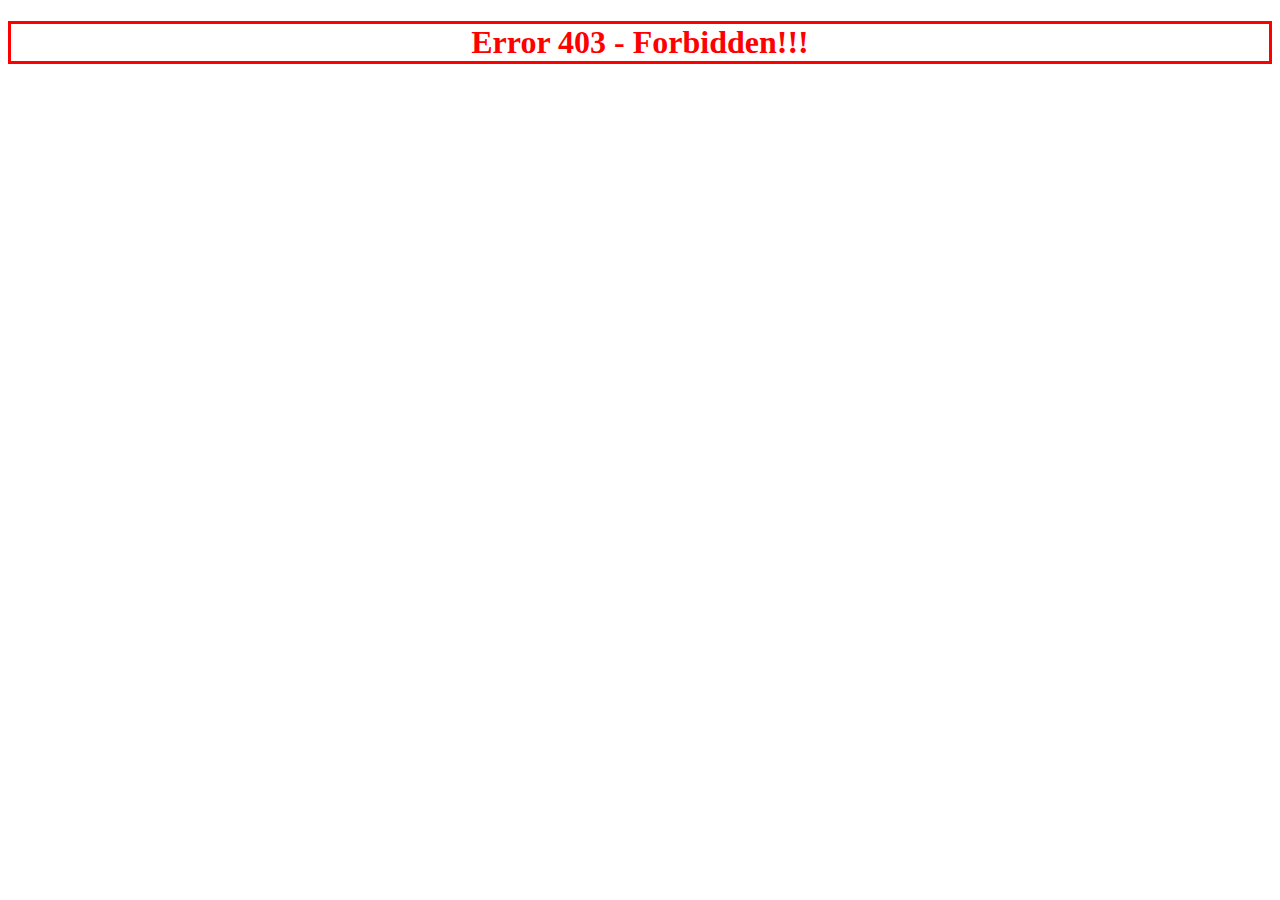
<file: forbidden.html>
<!DOCTYPE html>
<html>
        <head>
        <title>Error 403 - Forbidden Page</title>
        <style>
        .center {
        text-align: center
      }
      </style>
      <style>
         body {
            background-image:url('https://i.kym-cdn.com/entries/icons/original/000/002/144/You_Shall_Not_Pass!_0-1_screenshot.jpg');
           background-repeat: no-repeat;
            background-size: cover;
          }
      </style>
        
        </head>
        <body class="center">
                <h1 style="color: red; border: 3px; border-style: solid;">Error 403 - Forbidden!!!</h1>
        </body>
</html>
</file>
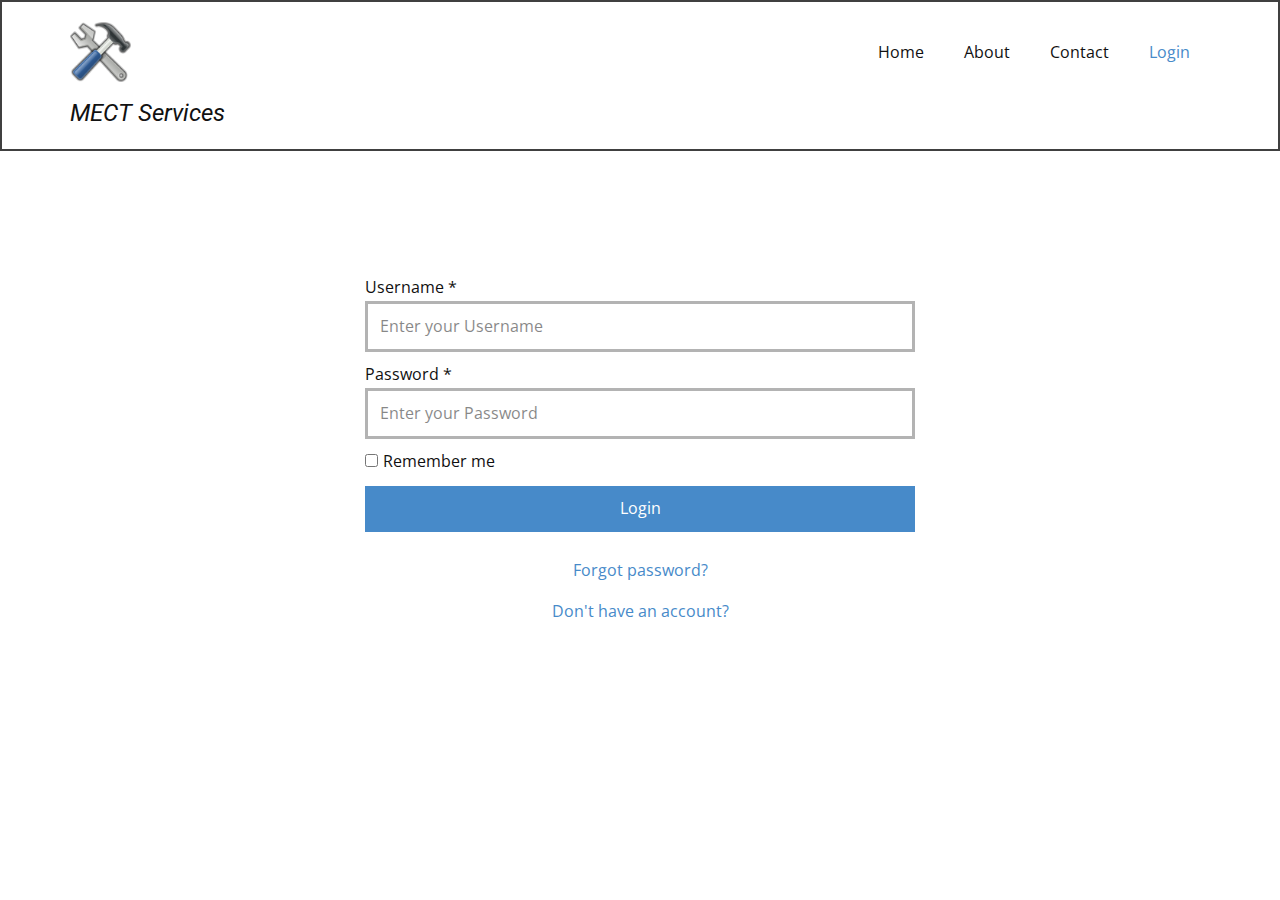
<file: Login.html>
<!DOCTYPE html>
<html style="font-size: 16px;">
  <head>
    <meta name="viewport" content="width=device-width, initial-scale=1.0">
    <meta charset="utf-8">
    <meta name="keywords" content="">
    <meta name="description" content="">
    <meta name="page_type" content="np-template-header-footer-from-plugin">
    <title>Login</title>
    <link rel="stylesheet" href="nicepage.css" media="screen">
<link rel="stylesheet" href="Login.css" media="screen">
    <script class="u-script" type="text/javascript" src="jquery.js" defer=""></script>
    <script class="u-script" type="text/javascript" src="nicepage.js" defer=""></script>
    <meta name="generator" content="Nicepage 4.3.3, nicepage.com">
    <link id="u-theme-google-font" rel="stylesheet" href="https://fonts.googleapis.com/css?family=Roboto:100,100i,300,300i,400,400i,500,500i,700,700i,900,900i|Open+Sans:300,300i,400,400i,600,600i,700,700i,800,800i">
    
    
    <script type="application/ld+json">{
		"@context": "http://schema.org",
		"@type": "Organization",
		"name": "CIT480",
		"logo": "images/gf6741d37663adc3b689c0c3ff5d0bb6c293ca9aa49fe759f99f5abe26c1b3bb60f3afe56ab147d270ecf63bf10e13e17_1280.png"
}</script>
    <meta name="theme-color" content="#478ac9">
    <meta property="og:title" content="Login">
    <meta property="og:type" content="website">
  </head>
  <body class="u-body u-xl-mode"><header class="u-border-2 u-border-grey-75 u-clearfix u-header" id="sec-ef5a" data-animation-name="" data-animation-duration="0" data-animation-delay="0" data-animation-direction=""><div class="u-clearfix u-sheet u-sheet-1">
        <a href= "Home.html"class="u-image u-logo u-image-1" data-image-width="1280" data-image-height="1219">
          <img src="images/gf6741d37663adc3b689c0c3ff5d0bb6c293ca9aa49fe759f99f5abe26c1b3bb60f3afe56ab147d270ecf63bf10e13e17_1280.png" class="u-logo-image u-logo-image-1">
        </a>
        <nav class="u-menu u-menu-dropdown u-offcanvas u-menu-1">
          <div class="menu-collapse" style="font-size: 1rem; letter-spacing: 0px;">
            <a class="u-button-style u-custom-left-right-menu-spacing u-custom-padding-bottom u-custom-top-bottom-menu-spacing u-nav-link u-text-active-palette-1-base u-text-hover-palette-2-base" href="#">
              <svg class="u-svg-link" viewBox="0 0 24 24"><use xmlns:xlink="http://www.w3.org/1999/xlink" xlink:href="#menu-hamburger"></use></svg>
              <svg class="u-svg-content" version="1.1" id="menu-hamburger" viewBox="0 0 16 16" x="0px" y="0px" xmlns:xlink="http://www.w3.org/1999/xlink" xmlns="http://www.w3.org/2000/svg"><g><rect y="1" width="16" height="2"></rect><rect y="7" width="16" height="2"></rect><rect y="13" width="16" height="2"></rect>
</g></svg>
            </a>
          </div>
          <div class="u-nav-container">
            <ul class="u-nav u-unstyled u-nav-1"><li class="u-nav-item"><a class="u-button-style u-nav-link u-text-active-palette-1-base u-text-hover-palette-2-base" href="Home.html" style="padding: 10px 20px;">Home</a>
</li><li class="u-nav-item"><a class="u-button-style u-nav-link u-text-active-palette-1-base u-text-hover-palette-2-base" href="About.html" style="padding: 10px 20px;">About</a>
</li><li class="u-nav-item"><a class="u-button-style u-nav-link u-text-active-palette-1-base u-text-hover-palette-2-base" href="Contact.html" style="padding: 10px 20px;">Contact</a>
</li><li class="u-nav-item"><a class="u-button-style u-nav-link u-text-active-palette-1-base u-text-hover-palette-2-base" href="Login.html" style="padding: 10px 20px;">Login</a>
</li></ul>
          </div>
          <div class="u-nav-container-collapse">
            <div class="u-black u-container-style u-inner-container-layout u-opacity u-opacity-95 u-sidenav">
              <div class="u-inner-container-layout u-sidenav-overflow">
                <div class="u-menu-close"></div>
                <ul class="u-align-center u-nav u-popupmenu-items u-unstyled u-nav-2"><li class="u-nav-item"><a class="u-button-style u-nav-link" href="Home.html">Home</a>
</li><li class="u-nav-item"><a class="u-button-style u-nav-link" href="About.html">About</a>
</li><li class="u-nav-item"><a class="u-button-style u-nav-link" href="Contact.html">Contact</a>
</li><li class="u-nav-item"><a class="u-button-style u-nav-link" href="Login.html">Login</a>
</li></ul>
              </div>
            </div>
            <div class="u-black u-menu-overlay u-opacity u-opacity-70"></div>
          </div>
        </nav>
        <h3 class="u-headline u-text u-text-default u-text-1">
          <a>
            <span style="font-size: 1.5rem; font-style: italic;">MECT Services</span>
            <br>
          </a>
        </h3>
      </div></header>
    <section class="u-clearfix u-section-1" id="sec-b836">
      <div class="u-clearfix u-sheet u-sheet-1">
        <div class="u-form u-login-control u-form-1">
          <form action="authentication.php" method="POST" class="u-clearfix u-form-custom-backend u-form-spacing-10 u-form-vertical u-inner-form" source="custom" name="form" style="padding: 10px;">
            <div class="u-form-group u-form-name">
              <label for="username-a30d" class="u-label">Username *</label>
              <input type="text" placeholder="Enter your Username" id="username-a30d" name="user" class="u-border-grey-30 u-input u-input-rectangle u-input-1" required="">
            </div>
            <div class="u-form-group u-form-password">
              <label for="password-a30d" class="u-label">Password *</label>
              <input type="text" placeholder="Enter your Password" id="password-a30d" name="pass" class="u-border-grey-30 u-input u-input-rectangle u-input-2" required="">
            </div>
            <div class="u-form-checkbox u-form-group">
              <input type="checkbox" id="checkbox-a30d" name="remember" value="On">
              <label for="checkbox-a30d" class="u-label">Remember me</label>
            </div>
            <div class="u-align-left u-form-group u-form-submit">
              <a class="u-btn u-btn-submit u-button-style u-btn-1">Login</a>
              <input type="submit" value="submit" name="submit" class="u-form-control-hidden">
            </div>
            <input type="hidden" value="" name="recaptchaResponse">
          </form>
        </div>
        <a href="Reset.html" class="u-border-1 u-border-active-palette-2-base u-border-hover-palette-1-base u-btn u-button-style u-login-control u-login-forgot-password u-none u-text-palette-1-base u-btn-2">Forgot password?</a>
        <a href="SignUp.html" class="u-border-1 u-border-active-palette-2-base u-border-hover-palette-1-base u-btn u-button-style u-login-control u-login-forgot-password u-none u-text-palette-1-base u-btn-2">Don't have an account?</a>
      </div>
    </section>
  </body>
</html>
</file>
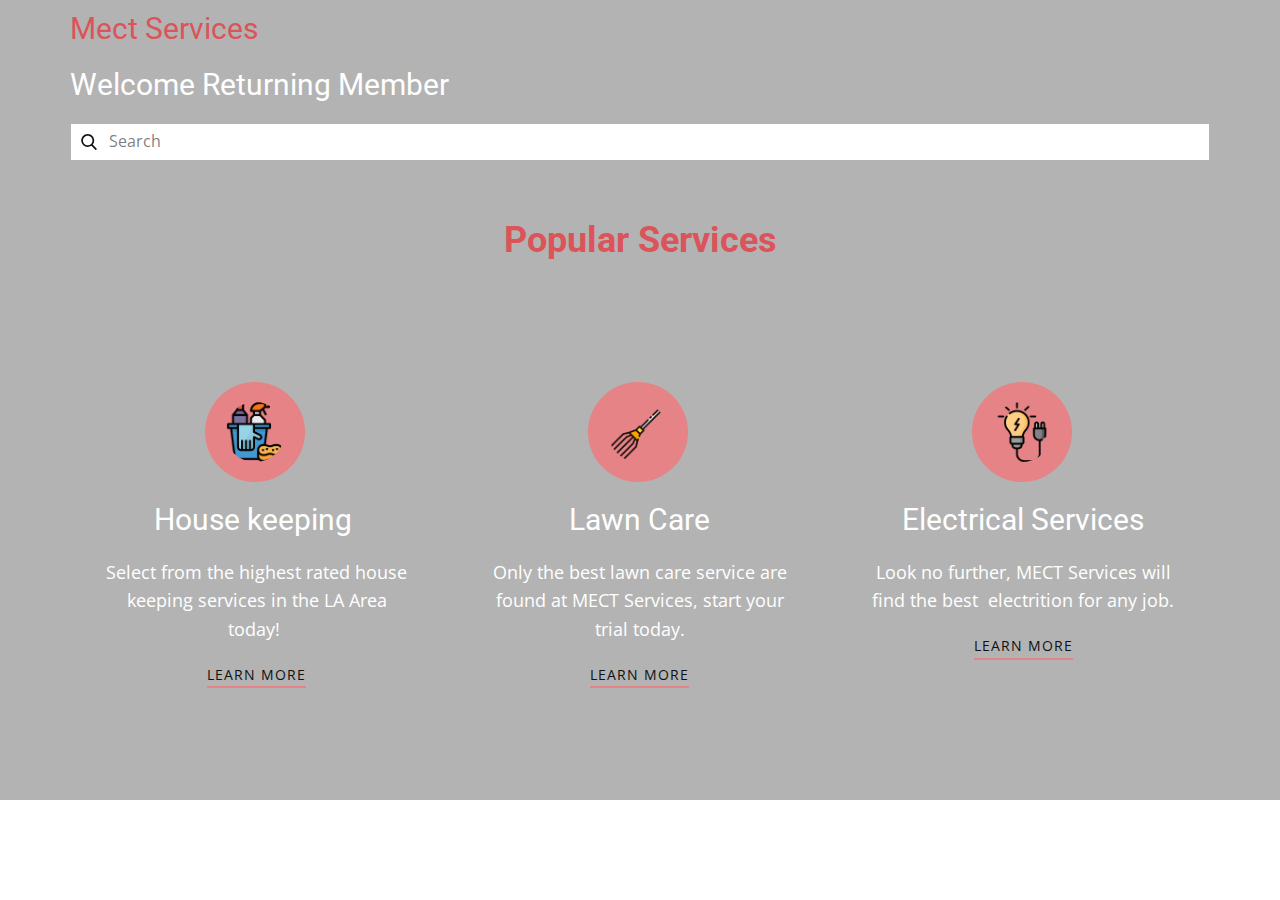
<file: Memberpage.html>
<!DOCTYPE html>
<html style="font-size: 16px;">
  <head>
    <meta name="viewport" content="width=device-width, initial-scale=1.0">
    <meta charset="utf-8">
    <meta name="keywords" content="Popular Services">
    <meta name="description" content="">
    <meta name="page_type" content="np-template-header-footer-from-plugin">
    <title>Memberpage</title>
    <link rel="stylesheet" href="nicepage.css" media="screen">
<link rel="stylesheet" href="Memberpage.css" media="screen">
    <script class="u-script" type="text/javascript" src="jquery.js" defer=""></script>
    <script class="u-script" type="text/javascript" src="nicepage.js" defer=""></script>
    <meta name="generator" content="Nicepage 4.10.5, nicepage.com">
    <link id="u-theme-google-font" rel="stylesheet" href="https://fonts.googleapis.com/css?family=Roboto:100,100i,300,300i,400,400i,500,500i,700,700i,900,900i|Open+Sans:300,300i,400,400i,500,500i,600,600i,700,700i,800,800i">
    
    
    <script type="application/ld+json">{
		"@context": "http://schema.org",
		"@type": "Organization",
		"name": ""
}</script>
    <meta name="theme-color" content="#478ac9">
    <meta property="og:title" content="Memberpage">
    <meta property="og:type" content="website">
  </head>
  <body class="u-body u-xl-mode"><header class="u-clearfix u-grey-30 u-header u-header" id="sec-47a8"><div class="u-clearfix u-sheet u-sheet-1">
        <nav class="u-menu u-menu-dropdown u-offcanvas u-menu-1">
          <div class="menu-collapse" style="font-size: 1rem; letter-spacing: 0px;">
            <a class="u-button-style u-custom-left-right-menu-spacing u-custom-padding-bottom u-custom-top-bottom-menu-spacing u-nav-link u-text-active-palette-1-base u-text-hover-palette-2-base" href="#">
              <svg class="u-svg-link" viewBox="0 0 24 24"><use xmlns:xlink="http://www.w3.org/1999/xlink" xlink:href="#menu-hamburger"></use></svg>
              <svg class="u-svg-content" version="1.1" id="menu-hamburger" viewBox="0 0 16 16" x="0px" y="0px" xmlns:xlink="http://www.w3.org/1999/xlink" xmlns="http://www.w3.org/2000/svg"><g><rect y="1" width="16" height="2"></rect><rect y="7" width="16" height="2"></rect><rect y="13" width="16" height="2"></rect>
</g></svg>
            </a>
          </div>
          <div class="u-custom-menu u-nav-container">
            <ul class="u-nav u-unstyled u-nav-1"><li class="u-nav-item"><a class="u-button-style u-nav-link u-text-active-palette-1-base u-text-hover-palette-2-base" href="Memberpage.html" style="padding: 10px 20px;">Memberpage</a>
</li><li class="u-nav-item"><a class="u-button-style u-nav-link u-text-active-palette-1-base u-text-hover-palette-2-base" href="About.html" style="padding: 10px 20px;">About</a>
</li><li class="u-nav-item"><a class="u-button-style u-nav-link u-text-active-palette-1-base u-text-hover-palette-2-base" href="Contact.html" style="padding: 10px 20px;">Contact</a>
</li><li class="u-nav-item"><a class="u-button-style u-nav-link u-text-active-palette-1-base u-text-hover-palette-2-base" style="padding: 10px 20px;">Logout</a>
</li></ul>
          </div>
          <div class="u-custom-menu u-nav-container-collapse">
            <div class="u-black u-container-style u-inner-container-layout u-opacity u-opacity-95 u-sidenav">
              <div class="u-inner-container-layout u-sidenav-overflow">
                <div class="u-menu-close"></div>
                <ul class="u-align-center u-nav u-popupmenu-items u-unstyled u-nav-2"><li class="u-nav-item"><a class="u-button-style u-nav-link" href="Memberpage.html">Memberpage</a>
</li><li class="u-nav-item"><a class="u-button-style u-nav-link" href="About.html">About</a>
</li><li class="u-nav-item"><a class="u-button-style u-nav-link" href="Contact.html">Contact</a>
</li><li class="u-nav-item"><a class="u-button-style u-nav-link">Logout</a>
</li></ul>
              </div>
            </div>
            <div class="u-black u-menu-overlay u-opacity u-opacity-70"></div>
          </div>
        </nav>
        <h3 class="u-headline u-text u-text-default u-text-palette-2-base u-text-1">
          <a href="/">Mect Services</a>
        </h3>
        <h3 class="u-headline u-text u-text-default u-text-2">
          <a href="">Welcome Returning Member</a>
        </h3>
        <form action="action_page.php" method="get" name="search" class="u-border-1 u-border-grey-30 u-search u-search-left u-white u-search-1">
          <button class="u-search-button" type="submit">
            <span class="u-search-icon u-spacing-10">
              <svg class="u-svg-link" preserveAspectRatio="xMidYMin slice" viewBox="0 0 56.966 56.966"><use xmlns:xlink="http://www.w3.org/1999/xlink" xlink:href="#svg-8a02"></use></svg>
              <svg xmlns="http://www.w3.org/2000/svg" xmlns:xlink="http://www.w3.org/1999/xlink" version="1.1" id="svg-8a02" x="0px" y="0px" viewBox="0 0 56.966 56.966" style="enable-background:new 0 0 56.966 56.966;" xml:space="preserve" class="u-svg-content"><path d="M55.146,51.887L41.588,37.786c3.486-4.144,5.396-9.358,5.396-14.786c0-12.682-10.318-23-23-23s-23,10.318-23,23  s10.318,23,23,23c4.761,0,9.298-1.436,13.177-4.162l13.661,14.208c0.571,0.593,1.339,0.92,2.162,0.92  c0.779,0,1.518-0.297,2.079-0.837C56.255,54.982,56.293,53.08,55.146,51.887z M23.984,6c9.374,0,17,7.626,17,17s-7.626,17-17,17  s-17-7.626-17-17S14.61,6,23.984,6z"></path></svg>
            </span>
          </button>
          <input class="u-search-input" type="search" name="search" value="" placeholder="Search">
        </form>
      </div></header>
    <section class="u-align-center u-clearfix u-grey-30 u-section-1" id="sec-18f3">
      <div class="u-clearfix u-sheet u-valign-middle u-sheet-1">
        <h2 class="u-text u-text-default u-text-palette-2-base u-text-1">Popular Services</h2>
        <div class="u-expanded-width u-list u-list-1">
          <div class="u-repeater u-repeater-1">
            <div class="u-container-style u-list-item u-repeater-item">
              <div class="u-container-layout u-similar-container u-container-layout-1"><span class="u-file-icon u-icon u-icon-circle u-palette-2-light-1 u-icon-1"><img src="images/994928.png" alt=""></span>
                <h3 class="u-align-center u-text u-text-default u-text-2">House keeping&nbsp;</h3>
                <p class="u-align-center u-text u-text-default u-text-3">Select from the highest rated house keeping services in the LA Area today!&nbsp;</p>
                <a href="" class="u-active-none u-border-2 u-border-palette-2-light-1 u-btn u-btn-rectangle u-button-style u-hover-none u-none u-text-body-color u-btn-1">learn more</a>
              </div>
            </div>
            <div class="u-align-center u-container-style u-list-item u-repeater-item">
              <div class="u-container-layout u-similar-container u-container-layout-2"><span class="u-file-icon u-icon u-icon-circle u-palette-2-light-1 u-icon-2"><img src="images/2432040.png" alt=""></span>
                <h3 class="u-align-center u-text u-text-default u-text-4">Lawn Care</h3>
                <p class="u-align-center u-text u-text-default u-text-5">Only the best lawn care service are found at MECT Services, start your trial today.</p>
                <a href="" class="u-active-none u-border-2 u-border-palette-2-light-1 u-btn u-btn-rectangle u-button-style u-hover-none u-text-body-color u-btn-2">learn more</a>
              </div>
            </div>
            <div class="u-align-center u-container-style u-list-item u-repeater-item">
              <div class="u-container-layout u-similar-container u-container-layout-3"><span class="u-file-icon u-icon u-icon-circle u-palette-2-light-1 u-icon-3"><img src="images/3485474.png" alt=""></span>
                <h3 class="u-align-center u-text u-text-default u-text-6">Electrical Services</h3>
                <p class="u-align-center u-text u-text-default u-text-7">Look no further, MECT Services will find the best&nbsp; electrition for any job.</p>
                <a href="" class="u-active-none u-border-2 u-border-palette-2-light-1 u-btn u-btn-rectangle u-button-style u-hover-none u-text-body-color u-btn-3">learn more</a>
              </div>
            </div>
          </div>
        </div>
      </div>
    </section>
  </body>
</html>
</file>
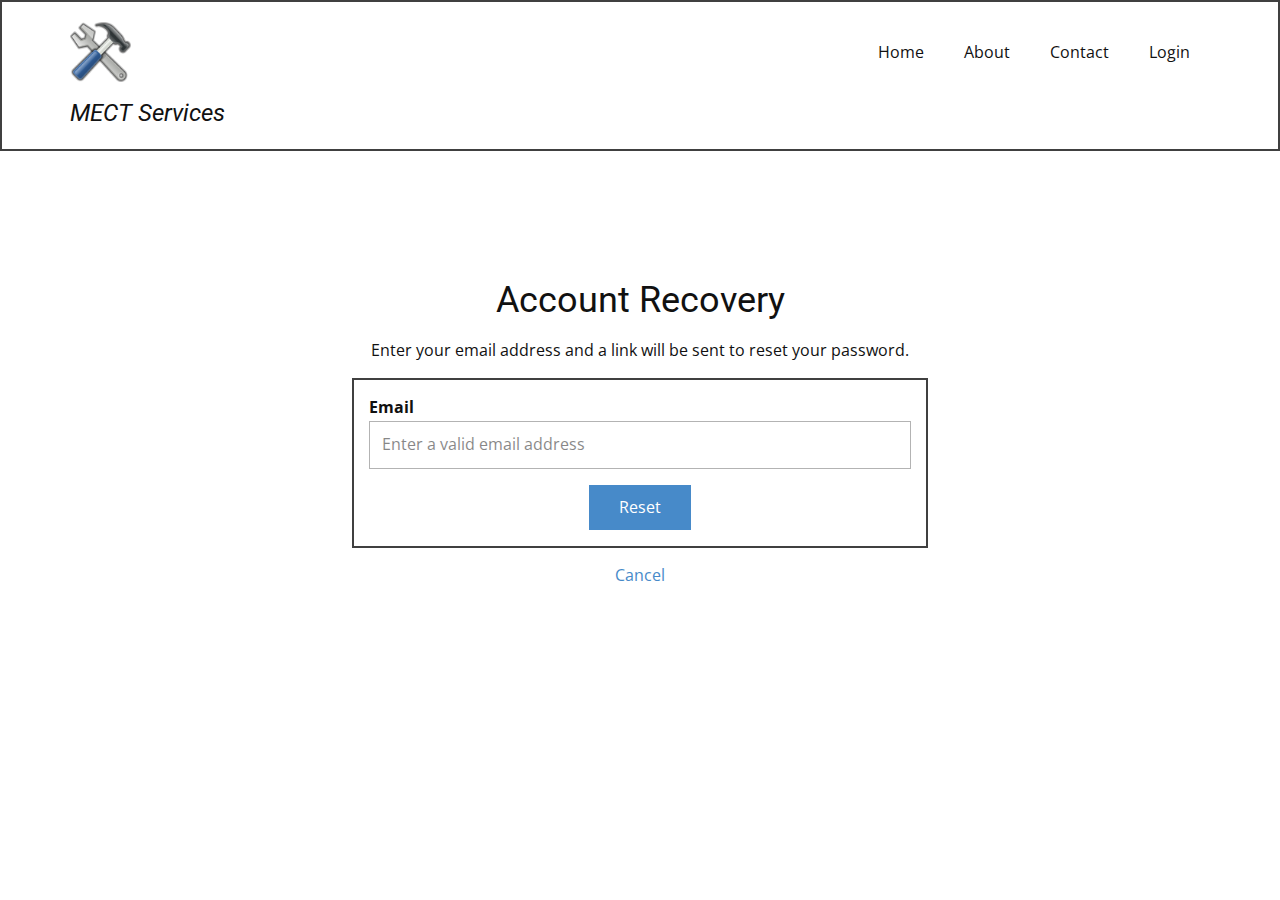
<file: Reset.html>
<!DOCTYPE html>
<html style="font-size: 16px;">
  <head>
    <meta name="viewport" content="width=device-width, initial-scale=1.0">
    <meta charset="utf-8">
    <meta name="keywords" content="Reset">
    <meta name="description" content="">
    <meta name="page_type" content="np-template-header-footer-from-plugin">
    <title>Reset Password</title>
    <link rel="stylesheet" href="nicepage.css" media="screen">
<link rel="stylesheet" href="Reset.css" media="screen">
    <script class="u-script" type="text/javascript" src="jquery.js" defer=""></script>
    <script class="u-script" type="text/javascript" src="nicepage.js" defer=""></script>
    <meta name="generator" content="Nicepage 4.4.3, nicepage.com">
    <link id="u-theme-google-font" rel="stylesheet" href="https://fonts.googleapis.com/css?family=Roboto:100,100i,300,300i,400,400i,500,500i,700,700i,900,900i|Open+Sans:300,300i,400,400i,600,600i,700,700i,800,800i">
    
    
    <script type="application/ld+json">{
		"@context": "http://schema.org",
		"@type": "Organization",
		"name": "CIT480",
		"logo": "images/gf6741d37663adc3b689c0c3ff5d0bb6c293ca9aa49fe759f99f5abe26c1b3bb60f3afe56ab147d270ecf63bf10e13e17_1280.png"
}</script>
    <meta name="theme-color" content="#478ac9">
    <meta property="og:title" content="Reset">
    <meta property="og:type" content="website">
  </head>
  <body class="u-body u-xl-mode"><header class="u-border-2 u-border-grey-75 u-clearfix u-header" id="sec-ef5a" data-animation-name="" data-animation-duration="0" data-animation-delay="0" data-animation-direction=""><div class="u-clearfix u-sheet u-sheet-1">
        <a href="Home.html" class="u-image u-logo u-image-1" data-image-width="1280" data-image-height="1219">
          <img src="images/gf6741d37663adc3b689c0c3ff5d0bb6c293ca9aa49fe759f99f5abe26c1b3bb60f3afe56ab147d270ecf63bf10e13e17_1280.png" class="u-logo-image u-logo-image-1">
        </a>
        <nav class="u-menu u-menu-dropdown u-offcanvas u-menu-1">
          <div class="menu-collapse" style="font-size: 1rem; letter-spacing: 0px;">
            <a class="u-button-style u-custom-left-right-menu-spacing u-custom-padding-bottom u-custom-top-bottom-menu-spacing u-nav-link u-text-active-palette-1-base u-text-hover-palette-2-base" href="#">
              <svg class="u-svg-link" viewBox="0 0 24 24"><use xmlns:xlink="http://www.w3.org/1999/xlink" xlink:href="#menu-hamburger"></use></svg>
              <svg class="u-svg-content" version="1.1" id="menu-hamburger" viewBox="0 0 16 16" x="0px" y="0px" xmlns:xlink="http://www.w3.org/1999/xlink" xmlns="http://www.w3.org/2000/svg"><g><rect y="1" width="16" height="2"></rect><rect y="7" width="16" height="2"></rect><rect y="13" width="16" height="2"></rect>
</g></svg>
            </a>
          </div>
          <div class="u-nav-container">
            <ul class="u-nav u-unstyled u-nav-1"><li class="u-nav-item"><a class="u-button-style u-nav-link u-text-active-palette-1-base u-text-hover-palette-2-base" href="Home.html" style="padding: 10px 20px;">Home</a>
</li><li class="u-nav-item"><a class="u-button-style u-nav-link u-text-active-palette-1-base u-text-hover-palette-2-base" href="About.html" style="padding: 10px 20px;">About</a>
</li><li class="u-nav-item"><a class="u-button-style u-nav-link u-text-active-palette-1-base u-text-hover-palette-2-base" href="Contact.html" style="padding: 10px 20px;">Contact</a>
</li><li class="u-nav-item"><a class="u-button-style u-nav-link u-text-active-palette-1-base u-text-hover-palette-2-base" href="Login.html" style="padding: 10px 20px;">Login</a>
</li></ul>
          </div>
          <div class="u-nav-container-collapse">
            <div class="u-black u-container-style u-inner-container-layout u-opacity u-opacity-95 u-sidenav">
              <div class="u-inner-container-layout u-sidenav-overflow">
                <div class="u-menu-close"></div>
                <ul class="u-align-center u-nav u-popupmenu-items u-unstyled u-nav-2"><li class="u-nav-item"><a class="u-button-style u-nav-link" href="Home.html">Home</a>
</li><li class="u-nav-item"><a class="u-button-style u-nav-link" href="About.html">About</a>
</li><li class="u-nav-item"><a class="u-button-style u-nav-link" href="Contact.html">Contact</a>
</li><li class="u-nav-item"><a class="u-button-style u-nav-link" href="Login.html">Login</a>
</li></ul>
              </div>
            </div>
            <div class="u-black u-menu-overlay u-opacity u-opacity-70"></div>
          </div>
        </nav>
        <h3 class="u-headline u-text u-text-default u-text-1">
          <a>
            <span style="font-size: 1.5rem; font-style: italic;">MECT Services</span>
            <br>
          </a>
        </h3>
      </div></header>
    <section class="u-align-center u-clearfix u-section-1" id="sec-4d3d">
      <div class="u-clearfix u-sheet u-sheet-1">
        <h1 class="u-text u-text-default u-text-1">
          <span style="font-size: 2.25rem;">Account Recovery </span>
          <br>
        </h1>
        <p class="u-text u-text-default u-text-2">Enter your email address and a link will be sent to reset your password.</p>
        <div class="u-align-center u-border-2 u-border-grey-75 u-form u-form-1">
          <form action="#" method="POST" class="u-clearfix u-form-spacing-15 u-form-vertical u-inner-form" style="padding: 15px;" source="custom">
            <div class="u-form-email u-form-group u-label-top u-form-group-1">
              <label for="email-0e2a" class="u-label u-label-1">Email</label>
              <input type="email" placeholder="Enter a valid email address" id="email-0e2a" name="email" class="u-border-1 u-border-grey-30 u-input u-input-rectangle" required="">
            </div>
            <div class="u-align-center u-form-group u-form-submit u-label-top">
              <input type="submit" value="submit" class="u-form-control-hidden">
              <a href="#" class="u-btn u-btn-submit u-button-style">Reset<br>
              </a>
            </div>
            <div class="u-form-send-message u-form-send-success">#FormSendSuccess</div>
            <div class="u-form-send-error u-form-send-message">#FormSendError</div>
            <input type="hidden" value="" name="recaptchaResponse">
          </form>
        </div>
        <p class="u-text u-text-default u-text-3">
          <a class="u-active-none u-border-none u-btn u-button-link u-button-style u-hover-none u-none u-text-palette-1-base u-btn-2" href="Login.html" data-page-id="31374003">Cancel</a>
        </p>
      </div>
    </section>
  </body>
</html>
</file>
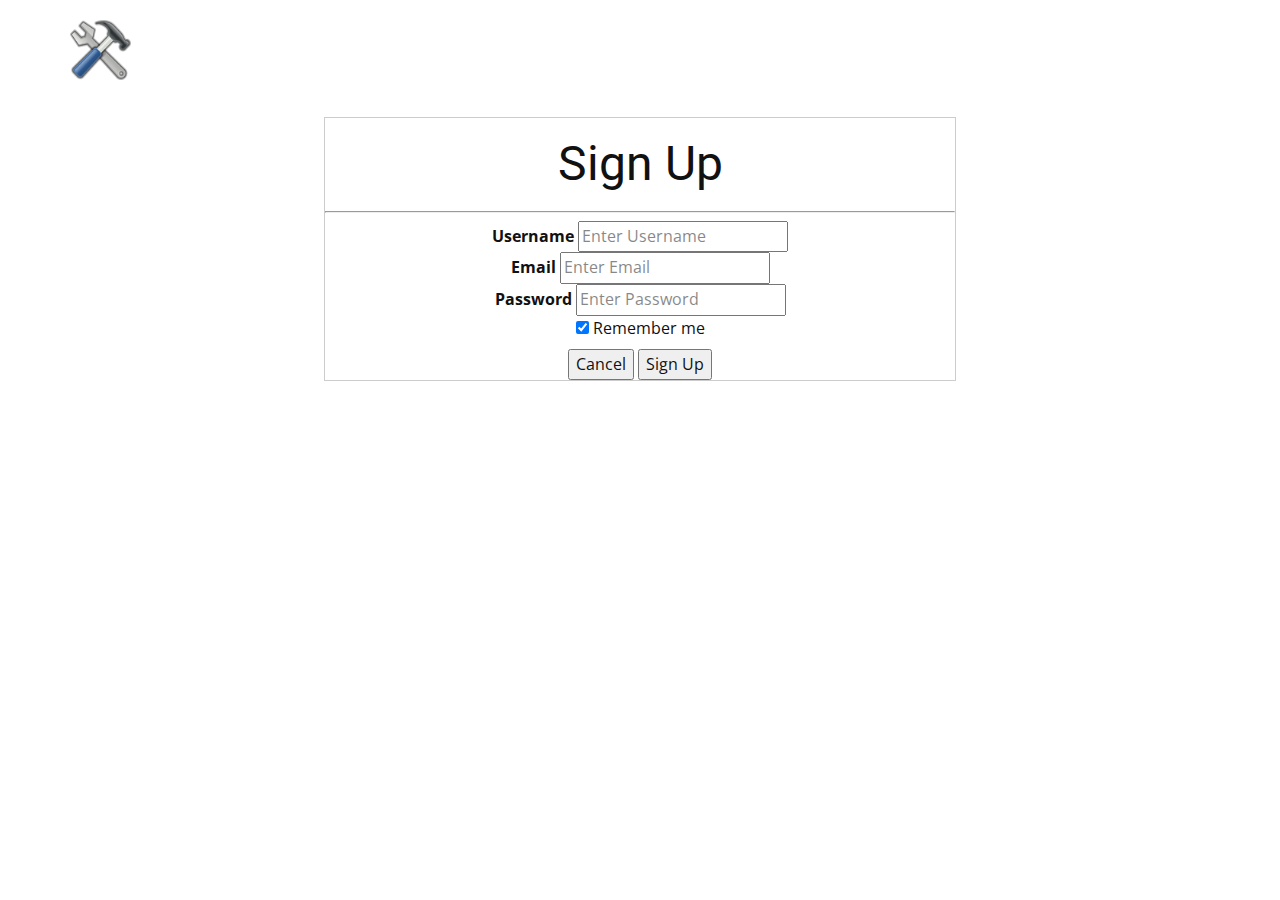
<file: SignUp.html>
<!DOCTYPE html>
<html style="font-size: 16px;">
  <head>
    <meta name="viewport" content="width=device-width, initial-scale=1.0">
    <meta charset="utf-8">
    <meta name="keywords" content="SIGN UP">
    <meta name="description" content="">
    <meta name="page_type" content="np-template-header-footer-from-plugin">
    <title>Sign Up</title>
    <link rel="stylesheet" href="nicepage.css" media="screen">
<link rel="stylesheet" href="SignUp.css" media="screen">
    <script class="u-script" type="text/javascript" src="jquery.js" defer=""></script>
    <script class="u-script" type="text/javascript" src="nicepage.js" defer=""></script>
    <meta name="generator" content="Nicepage 4.4.3, nicepage.com">
    <link id="u-theme-google-font" rel="stylesheet" href="https://fonts.googleapis.com/css?family=Roboto:100,100i,300,300i,400,400i,500,500i,700,700i,900,900i|Open+Sans:300,300i,400,400i,600,600i,700,700i,800,800i">
    
    
    <script type="application/ld+json">{
                "@context": "http://schema.org",
                "@type": "Organization",
                "name": "CIT480",
                "logo": "images/gf6741d37663adc3b689c0c3ff5d0bb6c293ca9aa49fe759f99f5abe26c1b3bb60f3afe56ab147d270ecf63bf10e13e17_1280.png"
}</script>
    <meta name="theme-color" content="#478ac9">
    <meta property="og:title" content="SignUp">
    <meta property="og:type" content="website">
  </head>
  <body class="u-body u-xl-mode"><header class="u-clearfix u-header" id="sec-ef5a" data-animation-name="" data-animation-duration="0" data-animation-delay="0" data-animation-direction=""><div class="u-clearfix u-sheet u-sheet-1">
        <a href="Home.html" class="u-image u-logo u-image-1" data-image-width="1280" data-image-height="1219">
          <img src="images/gf6741d37663adc3b689c0c3ff5d0bb6c293ca9aa49fe759f99f5abe26c1b3bb60f3afe56ab147d270ecf63bf10e13e17_1280.png" class="u-logo-image u-logo-image-1">
        </a>
        <nav class="u-menu u-menu-dropdown u-offcanvas u-menu-1">
          <div class="menu-collapse" style="font-size: 1rem; letter-spacing: 0px;">
            <a class="u-button-style u-custom-left-right-menu-spacing u-custom-padding-bottom u-custom-top-bottom-menu-spacing u-nav-link u-text-active-palette-1-base u-text-hover-palette-2-base" href="#">
              <svg class="u-svg-link" viewBox="0 0 24 24"><use xmlns:xlink="http://www.w3.org/1999/xlink" xlink:href="#menu-hamburger"></use></svg>
              <svg class="u-svg-content" version="1.1" id="menu-hamburger" viewBox="0 0 16 16" x="0px" y="0px" xmlns:xlink="http://www.w3.org/1999/xlink" xmlns="http://www.w3.org/2000/svg"><g><rect y="1" width="16" height="2"></rect><rect y="7" width="16" height="2"></rect><rect y="13" width="16" height="2"></rect>
</g></svg>
            </a>
          </div>
        </nav>
      </div></header><section class="u-align-center u-clearfix u-section-1" id="sec-4d3d">
        <div class="u-clearfix u-sheet u-sheet-1">
          <div class="u-form u-form-1">
            <form action="form1.php" method="POST" style="border:1px solid #ccc">
              <div class="container">
              <h1>Sign Up</h1>
              <hr>
              <label for="username"><b>Username</b></label>
              <input type="text" placeholder="Enter Username" name="username" required>
              <br>
              <label for="email"><b>Email</b></label>
              <input type="text" placeholder="Enter Email" name="email" required>
              <br>
              <label for="psw"><b>Password</b></label>
              <input type="password" placeholder="Enter Password" name="pwd" required>
              <br>
              <label>
                <input type="checkbox" checked="checked" name="remember" style="margin-bottom:15px"> Remember me
              </label>

              <div class="clearfix">
                <button onclick="document.location='Login.html'">Cancel</button>
                <button type="submit" name="submit" class="signupbtn">Sign Up</button>
              </div>
            </div>
          </form>
        </div>
      </div>
    </section>
  </body>
</html>
</file>
